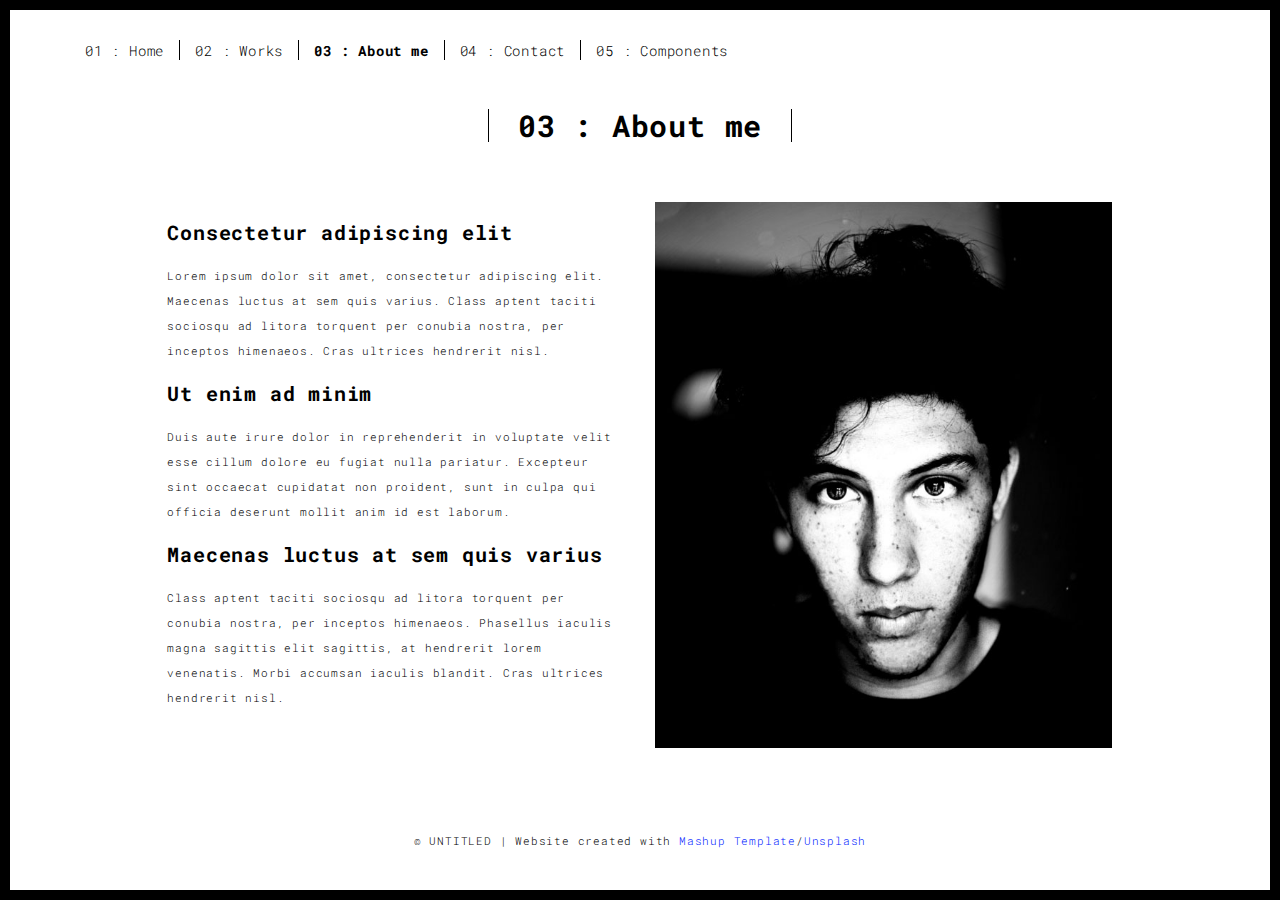
<file: about.html>
<!DOCTYPE html>
<html lang="en">

<head>
  <meta charset="UTF-8">
  <meta content="IE=edge" http-equiv="X-UA-Compatible">
  <meta content="width=device-width,initial-scale=1" name="viewport">
  <meta content="description" name="description">
  <meta name="google" content="notranslate" />
  <meta content="Mashup templates have been developped by Orson.io team" name="author">

  <!-- Disable tap highlight on IE -->
  <meta name="msapplication-tap-highlight" content="no">
  
  <link rel="apple-touch-icon" sizes="180x180" href="./assets/apple-icon-180x180.png">
  <link href="./assets/favicon.ico" rel="icon">

  <title>Title page</title>  

<link href="./main.3f6952e4.css" rel="stylesheet"></head>

<body class="">
<div id="site-border-left"></div>
<div id="site-border-right"></div>
<div id="site-border-top"></div>
<div id="site-border-bottom"></div>
 <!-- Add your content of header -->
<header>
  <nav class="navbar  navbar-fixed-top navbar-default">
    <div class="container">
        <button type="button" class="navbar-toggle collapsed" data-toggle="collapse" data-target="#navbar-collapse" aria-expanded="false">
          <span class="sr-only">Toggle navigation</span>
          <span class="icon-bar"></span>
          <span class="icon-bar"></span>
          <span class="icon-bar"></span>
        </button>

      <div class="collapse navbar-collapse" id="navbar-collapse">
        <ul class="nav navbar-nav ">
          <li><a href="./index.html" title="">01 : Home</a></li>
          <li><a href="./works.html" title="">02 : Works</a></li>
          <li><a href="./about.html" title="">03 : About me</a></li>
          <li><a href="./contact.html" title="">04 : Contact</a></li>
          <li><a href="./components.html" title="">05 : Components</a></li>
        </ul>


      </div> 
    </div>
  </nav>
</header>

<div class="section-container">
    <div class="container">
      <div class="row">
        <div class="col-xs-12">
          <div class="section-container-spacer text-center">
            <h1 class="h2">03 : About me</h1>
          </div>
          
          <div class="row">
            <div class="col-md-10 col-md-offset-1">
              <div class="row">
                <div class="col-xs-12 col-md-6">
                  <h3>Consectetur adipiscing elit</h3>
                  <p>Lorem ipsum dolor sit amet, consectetur adipiscing elit. Maecenas luctus at sem quis varius. 
                  Class aptent taciti sociosqu ad litora torquent per conubia nostra, per inceptos himenaeos. Cras ultrices hendrerit nisl.</p>
                  <h3>Ut enim ad minim </h3>
                  <p>Duis aute irure dolor in reprehenderit in voluptate velit esse
                  cillum dolore eu fugiat nulla pariatur. Excepteur sint occaecat cupidatat non
                  proident, sunt in culpa qui officia deserunt mollit anim id est laborum. 
                  <h3>Maecenas luctus at sem quis varius</h3>
                  <p>
                  Class aptent taciti sociosqu ad litora torquent per conubia nostra, per inceptos himenaeos. Phasellus iaculis magna sagittis elit sagittis, at hendrerit lorem venenatis. Morbi accumsan iaculis blandit. Cras ultrices hendrerit nisl.</p>
                </div>
                <div class="col-xs-12 col-md-6">
                  <img src="./assets/images/profil.jpg" class="img-responsive" alt="">
                </div>
              </div>
            </div>
          </div>
          
          
       </div>
      </div>
    </div>
  </div>


<footer class="footer-container text-center">
  <div class="container">
    <div class="row">
      <div class="col-xs-12">
        <p>© UNTITLED | Website created with <a href="http://www.mashup-template.com/" title="Create website with free html template">Mashup Template</a>/<a href="https://www.unsplash.com/" title="Beautiful Free Images">Unsplash</a></p>
      </div>
    </div>
  </div>
</footer>

<script>
  document.addEventListener("DOMContentLoaded", function (event) {
     navActivePage();
  });
</script>

<!-- Google Analytics: change UA-XXXXX-X to be your site's ID 

<script>
  (function (i, s, o, g, r, a, m) {
    i['GoogleAnalyticsObject'] = r; i[r] = i[r] || function () {
      (i[r].q = i[r].q || []).push(arguments)
    }, i[r].l = 1 * new Date(); a = s.createElement(o),
      m = s.getElementsByTagName(o)[0]; a.async = 1; a.src = g; m.parentNode.insertBefore(a, m)
  })(window, document, 'script', '//www.google-analytics.com/analytics.js', 'ga');
  ga('create', 'UA-XXXXX-X', 'auto');
  ga('send', 'pageview');
</script>

--> <script type="text/javascript" src="./main.70a66962.js"></script></body>

</html>
</file>
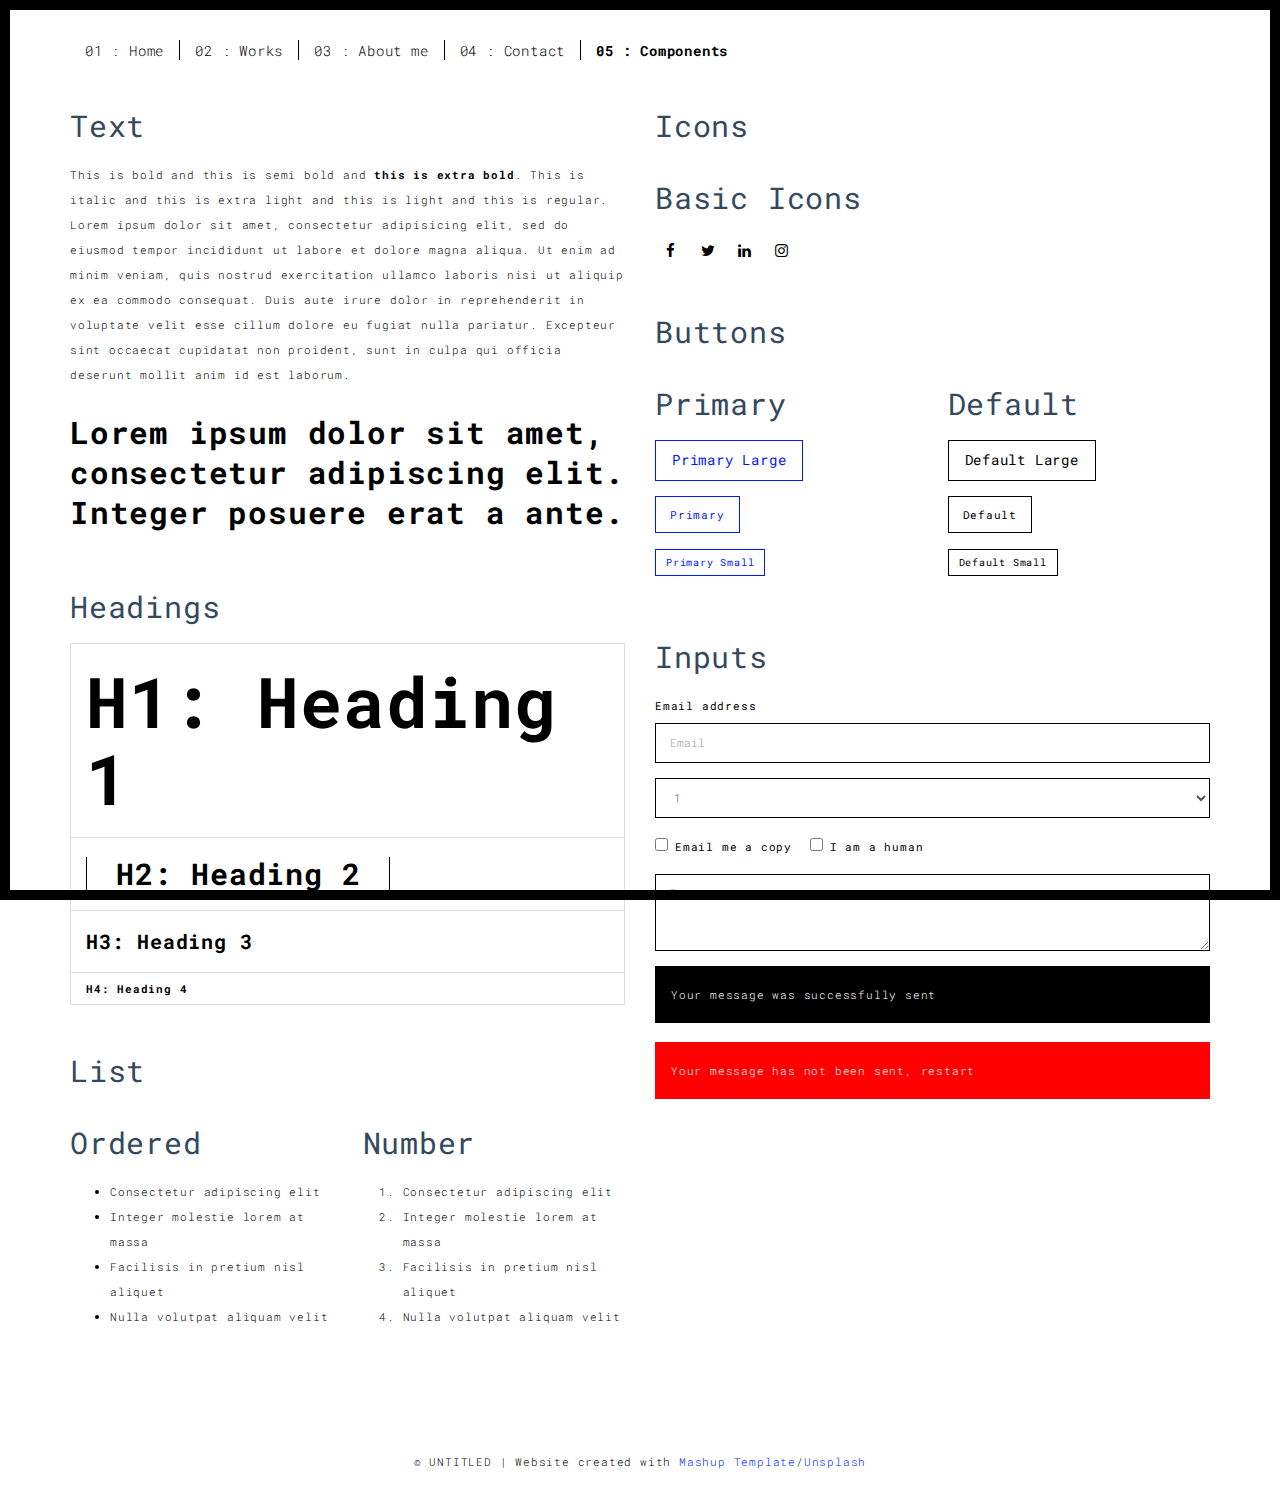
<file: components.html>
<!DOCTYPE html>
<html lang="en">

<head>
  <meta charset="UTF-8">
  <meta content="IE=edge" http-equiv="X-UA-Compatible">
  <meta content="width=device-width,initial-scale=1" name="viewport">
  <meta content="description" name="description">
  <meta name="google" content="notranslate" />
  <meta content="Mashup templates have been developped by Orson.io team" name="author">

  <!-- Disable tap highlight on IE -->
  <meta name="msapplication-tap-highlight" content="no">
  
  <link rel="apple-touch-icon" sizes="180x180" href="./assets/apple-icon-180x180.png">
  <link href="./assets/favicon.ico" rel="icon">

  <title>Title page</title>  

<link href="./main.3f6952e4.css" rel="stylesheet"></head>

<body class="">
<div id="site-border-left"></div>
<div id="site-border-right"></div>
<div id="site-border-top"></div>
<div id="site-border-bottom"></div>
 <!-- Add your content of header -->
<header>
  <nav class="navbar  navbar-fixed-top navbar-default">
    <div class="container">
        <button type="button" class="navbar-toggle collapsed" data-toggle="collapse" data-target="#navbar-collapse" aria-expanded="false">
          <span class="sr-only">Toggle navigation</span>
          <span class="icon-bar"></span>
          <span class="icon-bar"></span>
          <span class="icon-bar"></span>
        </button>

      <div class="collapse navbar-collapse" id="navbar-collapse">
        <ul class="nav navbar-nav ">
          <li><a href="./index.html" title="">01 : Home</a></li>
          <li><a href="./works.html" title="">02 : Works</a></li>
          <li><a href="./about.html" title="">03 : About me</a></li>
          <li><a href="./contact.html" title="">04 : Contact</a></li>
          <li><a href="./components.html" title="">05 : Components</a></li>
        </ul>


      </div> 
    </div>
  </nav>
</header>

<div class="section-container">
  
<!-- Add your site or app content here -->
  <div class="container">
    <div class="row">
      <div class="col-xs-12 col-md-6">

        <div class="template-example">
          <h2 class="template-title-example">Text</h2>
          <p>This is bold and this is semi bold and <b>this is extra bold</b>. This is italic and this is extra light and this is light
          and this is regular. Lorem ipsum dolor sit amet, consectetur adipisicing elit, sed do eiusmod
          tempor incididunt ut labore et dolore magna aliqua. Ut enim ad minim veniam,
          quis nostrud exercitation ullamco laboris nisi ut aliquip ex ea commodo
          consequat. Duis aute irure dolor in reprehenderit in voluptate velit esse
          cillum dolore eu fugiat nulla pariatur. Excepteur sint occaecat cupidatat non
          proident, sunt in culpa qui officia deserunt mollit anim id est laborum.

          <blockquote>
            <p>Lorem ipsum dolor sit amet, consectetur adipiscing elit. Integer posuere erat a ante.</p>
          </blockquote>
          
          </p>
        </div>

        <div class="template-example">
          <h2 class="template-title-example">Headings</h2>
          
          <table class="table table-bordered">
            <tr><td><h1>H1: Heading 1</h1></td></tr>
            <tr><td><h2>H2: Heading 2</h2></td></tr>
            <tr><td><h3>H3: Heading 3</h3></td></tr>
            <tr><td><h4>H4: Heading 4</h4></td></tr>
          </table>
          
        </div>

        
        <div class="template-example">
          <h2 class="template-title-example">List</h2>
          <div class="row">
            <div class="col-md-6">
              <h3 class="template-title-example">Ordered</h3>
              <ul>
                <li>Consectetur adipiscing elit</li>
                <li>Integer molestie lorem at massa</li>
                <li>Facilisis in pretium nisl aliquet</li>
                <li>Nulla volutpat aliquam velit</li>
              </ul>
            </div>
            <div class="col-md-6">
              <h3 class="template-title-example">Number</h3>
              <ol>
                <li>Consectetur adipiscing elit</li>
                <li>Integer molestie lorem at massa</li>
                <li>Facilisis in pretium nisl aliquet</li>
                <li>Nulla volutpat aliquam velit</li>
              </ol>
            </div>
          </div>
        </div>
        
      </div>

      <div class="col-xs-12 col-md-6">
        <div class="template-example">
          <h2 class="template-title-example">Icons</h2>
          
          <div class="row">
            
            <div class="col-md-6">
               <h3 class="template-title-example">Basic Icons</h2>
                <ul class="list-icons">
                  <li>
                    <span class="fa-icon">
                      <i class="fa fa-facebook"></i>
                    </span>
                  </li>
                  <li>
                    <span class="fa-icon">
                      <i class="fa fa-twitter"></i>
                    </span>
                  </li>
                  <li>
                    <span class="fa-icon">
                      <i class="fa fa-linkedin"></i>
                    </span>
                  </li>
                  <li>
                    <span class="fa-icon">
                      <i class="fa fa-instagram"></i>
                    </span>
                  </li>
                </ul>
            </div>

          </div>


          


        </div>

        <div class="template-example">
          <h2 class="template-title-example">Buttons</h2>
          <div class="row">
            <div class="col-md-6">
              <h3 class="template-title-example">Primary</h2>
              <div class="row">
                  <div class="col-md-6">
                  <p><a href="" class="btn btn-primary btn-lg">Primary Large</a></p>
                  <p><a href="" class="btn btn-primary">Primary </a></p>
                  <p><a href="" class="btn btn-primary btn-sm">Primary Small</a></p>
                </div>
              </div>

              
            </div>

            <div class="col-md-6">
              <h3 class="template-title-example">Default</h2>
              <div class="row">
                  <div class="col-md-6">
                  <p><a href="" class="btn btn-default btn-lg">Default Large</a></p>
                  <p><a href="" class="btn btn-default">Default </a></p>
                  <p><a href="" class="btn btn-default btn-sm">Default Small</a></p>
                </div>
              </div>

            </div>
          </div>
        </div>
        
        <div class="template-example">
          <h2 class="template-title-example">Inputs</h2>

            <div class="form-group">
              <label for="exampleInputEmail1">Email address</label>
              <input type="email" class="form-control" id="exampleInputEmail1" placeholder="Email">
            </div>

            <div class="form-group">
              <select class="form-control">
                <option>1</option>
                <option>2</option>
                <option>3</option>
                <option>4</option>
                <option>5</option>
              </select>
            </div>

            <div class="form-group">
              <label class="checkbox-inline">
                <input 
                type="checkbox" id="inlineCheckbox1" value="option1"> Email me a copy
              </label>
              <label class="checkbox-inline">
                <input type="checkbox" id="inlineCheckbox2" value="option2"> I am a human
              </label>
            </div>

            <div class="form-group">
              <textarea class="form-control" rows="3" placeholder="Enter your message"></textarea>
            </div>
            
            <div class="alert alert-success" role="alert">Your message was successfully sent</div>
            <div class="alert alert-danger" role="alert">Your message has not been sent, restart</div>
        </div>




      </div>
    </div>
  </div>
</div>

<footer class="footer-container text-center">
  <div class="container">
    <div class="row">
      <div class="col-xs-12">
        <p>© UNTITLED | Website created with <a href="http://www.mashup-template.com/" title="Create website with free html template">Mashup Template</a>/<a href="https://www.unsplash.com/" title="Beautiful Free Images">Unsplash</a></p>
      </div>
    </div>
  </div>
</footer>

<script>
  document.addEventListener("DOMContentLoaded", function (event) {
     navActivePage();
  });
</script>

<!-- Google Analytics: change UA-XXXXX-X to be your site's ID 

<script>
  (function (i, s, o, g, r, a, m) {
    i['GoogleAnalyticsObject'] = r; i[r] = i[r] || function () {
      (i[r].q = i[r].q || []).push(arguments)
    }, i[r].l = 1 * new Date(); a = s.createElement(o),
      m = s.getElementsByTagName(o)[0]; a.async = 1; a.src = g; m.parentNode.insertBefore(a, m)
  })(window, document, 'script', '//www.google-analytics.com/analytics.js', 'ga');
  ga('create', 'UA-XXXXX-X', 'auto');
  ga('send', 'pageview');
</script>

--> <script type="text/javascript" src="./main.70a66962.js"></script></body>

</html>
</file>
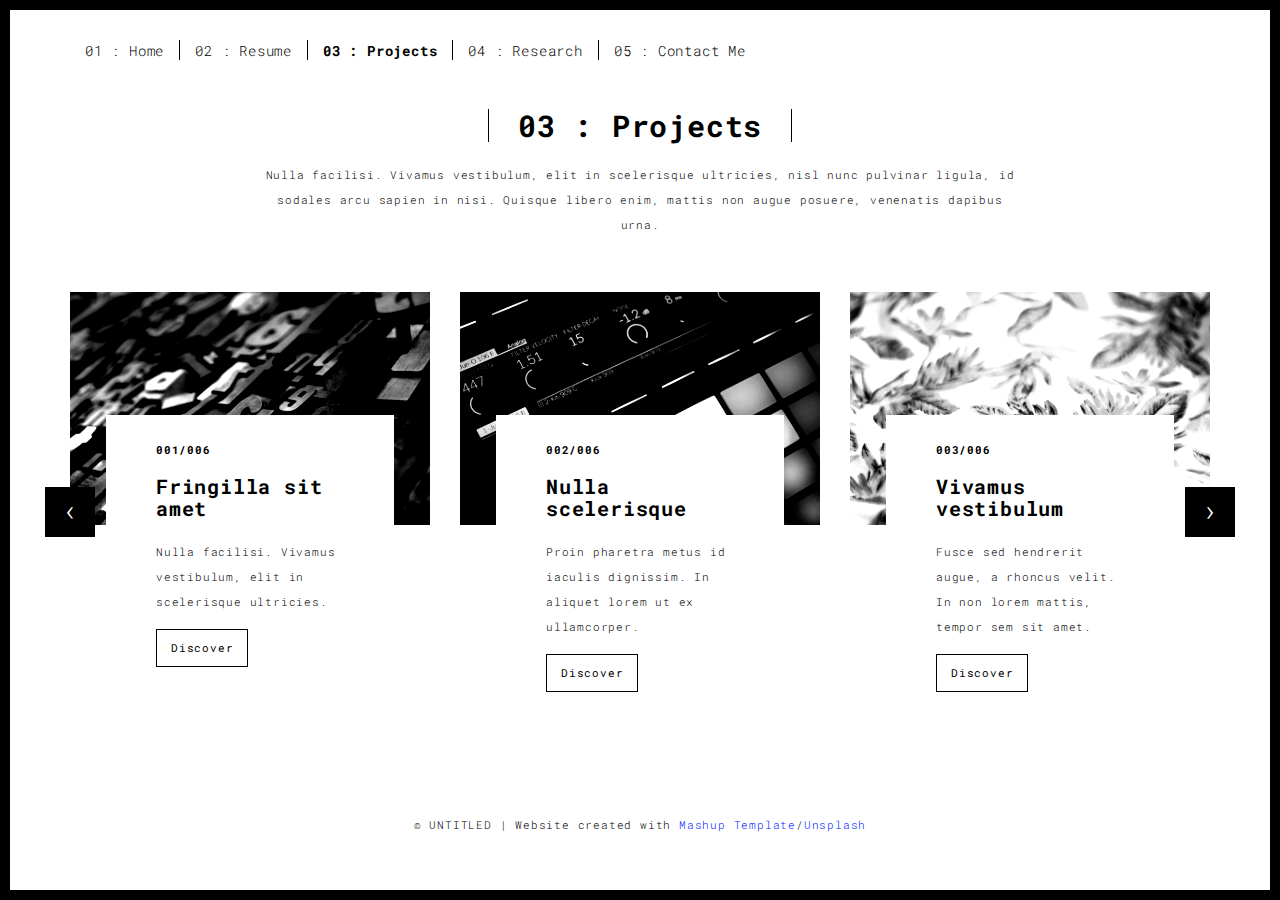
<file: projects.html>
<!DOCTYPE html>
<html lang="en">

<head>
  <meta charset="UTF-8">
  <meta content="IE=edge" http-equiv="X-UA-Compatible">
  <meta content="width=device-width,initial-scale=1" name="viewport">
  <meta content="description" name="description">
  <meta name="google" content="notranslate" />
  <meta content="Mashup templates have been developped by Orson.io team" name="author">

  <!-- Disable tap highlight on IE -->
  <meta name="msapplication-tap-highlight" content="no">
  
  <link rel="apple-touch-icon" sizes="180x180" href="./assets/apple-icon-180x180.png">
  <link href="./assets/favicon.ico" rel="icon">

  <title>Title page</title>  

<link href="./main.3f6952e4.css" rel="stylesheet"></head>

<body class="">
<div id="site-border-left"></div>
<div id="site-border-right"></div>
<div id="site-border-top"></div>
<div id="site-border-bottom"></div>
 <!-- Add your content of header -->
<header>
  <nav class="navbar  navbar-fixed-top navbar-default">
    <div class="container">
        <button type="button" class="navbar-toggle collapsed" data-toggle="collapse" data-target="#navbar-collapse" aria-expanded="false">
          <span class="sr-only">Toggle navigation</span>
          <span class="icon-bar"></span>
          <span class="icon-bar"></span>
          <span class="icon-bar"></span>
        </button>

      <div class="collapse navbar-collapse" id="navbar-collapse">
        <ul class="nav navbar-nav ">
          <li><a href="./index.html" title="">01 : Home</a></li>
          <li><a href="../Resources/Resume.pdf" target="_blank" title="">02 : Resume</a></li>
          <li><a href="./projects.html" title="">03 : Projects</a></li>
          <li><a href="./research.html" title="">04 : Research</a></li>
          <li><a href="./contact.html" title="">05 : Contact Me</a></li>
        </ul>


      </div> 
    </div>
  </nav>
</header>

<div class="section-container">
  <div class="container">
    <div class="row">
      
      <div class="col-sm-8 col-sm-offset-2 section-container-spacer">
        <div class="text-center">
          <h1 class="h2">03 : Projects</h1>
          <p>Nulla facilisi. Vivamus vestibulum, elit in scelerisque ultricies, nisl nunc pulvinar ligula, id sodales arcu sapien in nisi. Quisque libero enim, mattis non augue posuere, venenatis dapibus urna.</p>
        </div>
      </div>

      <div class="col-md-12">
     
      <div id="myCarousel" class="carousel slide projects-carousel">
        <!-- Carousel items -->
        <div class="carousel-inner">
            <div class="item active">
                <div class="row">
                    <div class="col-sm-4">

                      <a href="./work.html" title="" class="black-image-project-hover">
                        <img src="./assets/images/work01-hover.jpg" alt="" class="img-responsive">
                      </a>
                      <div class="card-container card-container-lg">
                        <h4>001/006</h4>
                        <h3>Fringilla sit amet</h3>
                        <p>Nulla facilisi. Vivamus vestibulum, elit in scelerisque ultricies.</p>
                        <a href="./work.html" title="" class="btn btn-default">Discover</a>
                      </div>
                    </div>
                    <div class="col-sm-4">
                      <a href="./work.html" title="" class="black-image-project-hover">
                        <img src="./assets/images/work02-hover.jpg" alt="" class="img-responsive">
                      </a>
                      <div class="card-container card-container-lg">
                        <h4>002/006</h4>
                        <h3>Nulla scelerisque</h3>
                        <p>Proin pharetra metus id iaculis dignissim. In aliquet lorem ut ex ullamcorper.</p>
                        <a href="./work.html" title="" class="btn btn-default">Discover</a>
                      </div>
                    </div>
                    <div class="col-sm-4">
                      <a href="./work.html" title="" class="black-image-project-hover">
                        <img src="./assets/images/work03-hover.jpg" alt="" class="img-responsive">
                      </a>
                      <div class="card-container card-container-lg">
                        <h4>003/006</h4>
                        <h3>Vivamus vestibulum</h3>
                        <p>Fusce sed hendrerit augue, a rhoncus velit. In non lorem mattis, tempor sem sit amet.</p>
                        <a href="./work.html" title="" class="btn btn-default">Discover</a>
                      </div>
                    </div>
                    
                </div>
                <!--/row-->
            </div>
            <!--/item-->
            <div class="item">
                <div class="row">
                  <div class="col-sm-4">
                    <a href="./work.html" class="black-image-project-hover">
                      <img src="./assets/images/work02-hover.jpg" alt="Image" class="img-responsive">
                    </a>
                    <div class="card-container">
                      <h4>004/006</h4>
                      <h3>Nulla scelerisque</h3>
                      <p>Proin pharetra metus id iaculis dignissim. In aliquet lorem ut ex ullamcorper.</p>
                      <a href="./work.html" class="btn btn-default">Discover</a>
                    </div>
                  </div>
                   <div class="col-sm-4">
                      <a href="./work.html" class="black-image-project-hover">
                        <img src="./assets/images/work01-hover.jpg" alt="Image" class="img-responsive">
                      </a>
                      <div class="card-container">
                        <h4>005/006</h4>
                        <h3>Fringilla sit amet</h3>
                        <p>Nulla facilisi. Vivamus vestibulum, elit in scelerisque ultricies.</p>
                        <a href="./work.html" class="btn btn-default">Discover</a>
                      </div>
                    </div>
                    
                    <div class="col-sm-4">
                      <a href="./work.html" class="black-image-project-hover">
                        <img src="./assets/images/work03-hover.jpg" alt="Image" class="img-responsive">
                      </a>
                      <div class="card-container">
                        <h4>006/006</h4>
                        <h3>Vivamus vestibulum</h3>
                        <p>Fusce sed hendrerit augue, a rhoncus velit. In non lorem mattis, tempor sem sit amet.</p>
                        <a href="./work.html" class="btn btn-default">Discover</a>
                      </div>
                    </div>
                    
                </div>
                <!--/row-->
            </div>
            
            <!--/item-->
        </div>
        <!--/carousel-inner--> 
        <a class="left carousel-control" href="#myCarousel" data-slide="prev">‹</a>

        <a class="right carousel-control" href="#myCarousel" data-slide="next">›</a>
     </div>



    <!--/myCarousel-->
    </div>



    </div>
  </div>
</div>


<footer class="footer-container text-center">
  <div class="container">
    <div class="row">
      <div class="col-xs-12">
        <p>© UNTITLED | Website created with <a href="http://www.mashup-template.com/" title="Create website with free html template">Mashup Template</a>/<a href="https://www.unsplash.com/" title="Beautiful Free Images">Unsplash</a></p>
      </div>
    </div>
  </div>
</footer>

<script>
  document.addEventListener("DOMContentLoaded", function (event) {
     navActivePage();
  });
</script>

<!-- Google Analytics: change UA-XXXXX-X to be your site's ID 

<script>
  (function (i, s, o, g, r, a, m) {
    i['GoogleAnalyticsObject'] = r; i[r] = i[r] || function () {
      (i[r].q = i[r].q || []).push(arguments)
    }, i[r].l = 1 * new Date(); a = s.createElement(o),
      m = s.getElementsByTagName(o)[0]; a.async = 1; a.src = g; m.parentNode.insertBefore(a, m)
  })(window, document, 'script', '//www.google-analytics.com/analytics.js', 'ga');
  ga('create', 'UA-XXXXX-X', 'auto');
  ga('send', 'pageview');
</script>

--> <script type="text/javascript" src="./main.70a66962.js"></script></body>

</html>
</file>
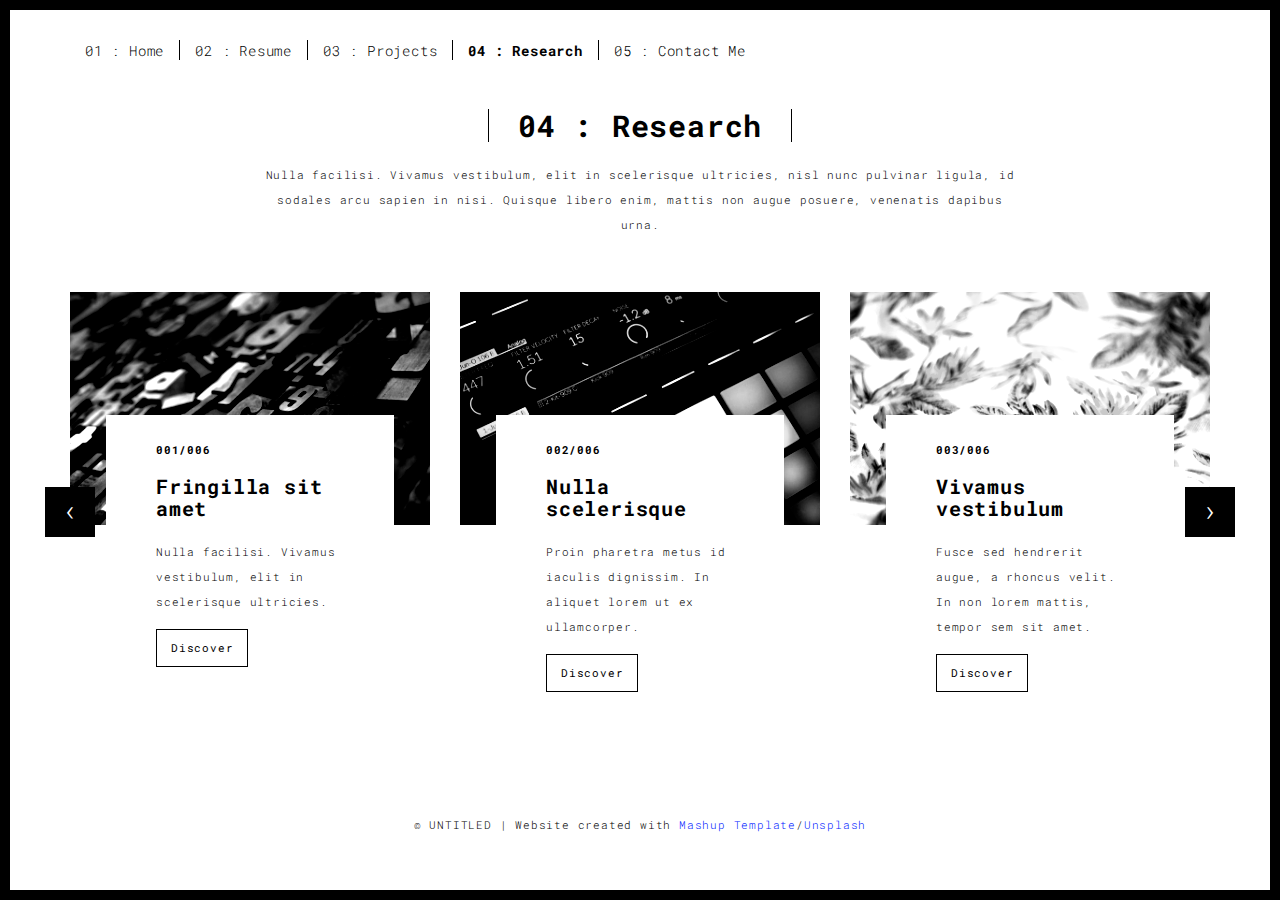
<file: research.html>
<!DOCTYPE html>
<html lang="en">

<head>
  <meta charset="UTF-8">
  <meta content="IE=edge" http-equiv="X-UA-Compatible">
  <meta content="width=device-width,initial-scale=1" name="viewport">
  <meta content="description" name="description">
  <meta name="google" content="notranslate" />
  <meta content="Mashup templates have been developped by Orson.io team" name="author">

  <!-- Disable tap highlight on IE -->
  <meta name="msapplication-tap-highlight" content="no">
  
  <link rel="apple-touch-icon" sizes="180x180" href="./assets/apple-icon-180x180.png">
  <link href="./assets/favicon.ico" rel="icon">

  <title>Title page</title>  

<link href="./main.3f6952e4.css" rel="stylesheet"></head>

<body class="">
<div id="site-border-left"></div>
<div id="site-border-right"></div>
<div id="site-border-top"></div>
<div id="site-border-bottom"></div>
 <!-- Add your content of header -->
<header>
  <nav class="navbar  navbar-fixed-top navbar-default">
    <div class="container">
        <button type="button" class="navbar-toggle collapsed" data-toggle="collapse" data-target="#navbar-collapse" aria-expanded="false">
          <span class="sr-only">Toggle navigation</span>
          <span class="icon-bar"></span>
          <span class="icon-bar"></span>
          <span class="icon-bar"></span>
        </button>

      <div class="collapse navbar-collapse" id="navbar-collapse">
        <ul class="nav navbar-nav ">
          <li><a href="./index.html" title="">01 : Home</a></li>
          <li><a href="../Resources/Resume.pdf" target="_blank" title="">02 : Resume</a></li>
          <li><a href="./projects.html" title="">03 : Projects</a></li>
          <li><a href="./research.html" title="">04 : Research</a></li>
          <li><a href="./contact.html" title="">05 : Contact Me</a></li>
        </ul>


      </div> 
    </div>
  </nav>
</header>

<div class="section-container">
  <div class="container">
    <div class="row">
      
      <div class="col-sm-8 col-sm-offset-2 section-container-spacer">
        <div class="text-center">
          <h1 class="h2">04 : Research</h1>
          <p>Nulla facilisi. Vivamus vestibulum, elit in scelerisque ultricies, nisl nunc pulvinar ligula, id sodales arcu sapien in nisi. Quisque libero enim, mattis non augue posuere, venenatis dapibus urna.</p>
        </div>
      </div>

      <div class="col-md-12">
     
      <div id="myCarousel" class="carousel slide projects-carousel">
        <!-- Carousel items -->
        <div class="carousel-inner">
            <div class="item active">
                <div class="row">
                    <div class="col-sm-4">

                      <a href="./work.html" title="" class="black-image-project-hover">
                        <img src="./assets/images/work01-hover.jpg" alt="" class="img-responsive">
                      </a>
                      <div class="card-container card-container-lg">
                        <h4>001/006</h4>
                        <h3>Fringilla sit amet</h3>
                        <p>Nulla facilisi. Vivamus vestibulum, elit in scelerisque ultricies.</p>
                        <a href="./work.html" title="" class="btn btn-default">Discover</a>
                      </div>
                    </div>
                    <div class="col-sm-4">
                      <a href="./work.html" title="" class="black-image-project-hover">
                        <img src="./assets/images/work02-hover.jpg" alt="" class="img-responsive">
                      </a>
                      <div class="card-container card-container-lg">
                        <h4>002/006</h4>
                        <h3>Nulla scelerisque</h3>
                        <p>Proin pharetra metus id iaculis dignissim. In aliquet lorem ut ex ullamcorper.</p>
                        <a href="./work.html" title="" class="btn btn-default">Discover</a>
                      </div>
                    </div>
                    <div class="col-sm-4">
                      <a href="./work.html" title="" class="black-image-project-hover">
                        <img src="./assets/images/work03-hover.jpg" alt="" class="img-responsive">
                      </a>
                      <div class="card-container card-container-lg">
                        <h4>003/006</h4>
                        <h3>Vivamus vestibulum</h3>
                        <p>Fusce sed hendrerit augue, a rhoncus velit. In non lorem mattis, tempor sem sit amet.</p>
                        <a href="./work.html" title="" class="btn btn-default">Discover</a>
                      </div>
                    </div>
                    
                </div>
                <!--/row-->
            </div>
            <!--/item-->
            <div class="item">
                <div class="row">
                  <div class="col-sm-4">
                    <a href="./work.html" class="black-image-project-hover">
                      <img src="./assets/images/work02-hover.jpg" alt="Image" class="img-responsive">
                    </a>
                    <div class="card-container">
                      <h4>004/006</h4>
                      <h3>Nulla scelerisque</h3>
                      <p>Proin pharetra metus id iaculis dignissim. In aliquet lorem ut ex ullamcorper.</p>
                      <a href="./work.html" class="btn btn-default">Discover</a>
                    </div>
                  </div>
                   <div class="col-sm-4">
                      <a href="./work.html" class="black-image-project-hover">
                        <img src="./assets/images/work01-hover.jpg" alt="Image" class="img-responsive">
                      </a>
                      <div class="card-container">
                        <h4>005/006</h4>
                        <h3>Fringilla sit amet</h3>
                        <p>Nulla facilisi. Vivamus vestibulum, elit in scelerisque ultricies.</p>
                        <a href="./work.html" class="btn btn-default">Discover</a>
                      </div>
                    </div>
                    
                    <div class="col-sm-4">
                      <a href="./work.html" class="black-image-project-hover">
                        <img src="./assets/images/work03-hover.jpg" alt="Image" class="img-responsive">
                      </a>
                      <div class="card-container">
                        <h4>006/006</h4>
                        <h3>Vivamus vestibulum</h3>
                        <p>Fusce sed hendrerit augue, a rhoncus velit. In non lorem mattis, tempor sem sit amet.</p>
                        <a href="./work.html" class="btn btn-default">Discover</a>
                      </div>
                    </div>
                    
                </div>
                <!--/row-->
            </div>
            
            <!--/item-->
        </div>
        <!--/carousel-inner--> 
        <a class="left carousel-control" href="#myCarousel" data-slide="prev">‹</a>

        <a class="right carousel-control" href="#myCarousel" data-slide="next">›</a>
     </div>



    <!--/myCarousel-->
    </div>



    </div>
  </div>
</div>


<footer class="footer-container text-center">
  <div class="container">
    <div class="row">
      <div class="col-xs-12">
        <p>© UNTITLED | Website created with <a href="http://www.mashup-template.com/" title="Create website with free html template">Mashup Template</a>/<a href="https://www.unsplash.com/" title="Beautiful Free Images">Unsplash</a></p>
      </div>
    </div>
  </div>
</footer>

<script>
  document.addEventListener("DOMContentLoaded", function (event) {
     navActivePage();
  });
</script>

<!-- Google Analytics: change UA-XXXXX-X to be your site's ID 

<script>
  (function (i, s, o, g, r, a, m) {
    i['GoogleAnalyticsObject'] = r; i[r] = i[r] || function () {
      (i[r].q = i[r].q || []).push(arguments)
    }, i[r].l = 1 * new Date(); a = s.createElement(o),
      m = s.getElementsByTagName(o)[0]; a.async = 1; a.src = g; m.parentNode.insertBefore(a, m)
  })(window, document, 'script', '//www.google-analytics.com/analytics.js', 'ga');
  ga('create', 'UA-XXXXX-X', 'auto');
  ga('send', 'pageview');
</script>

--> <script type="text/javascript" src="./main.70a66962.js"></script></body>

</html>
</file>
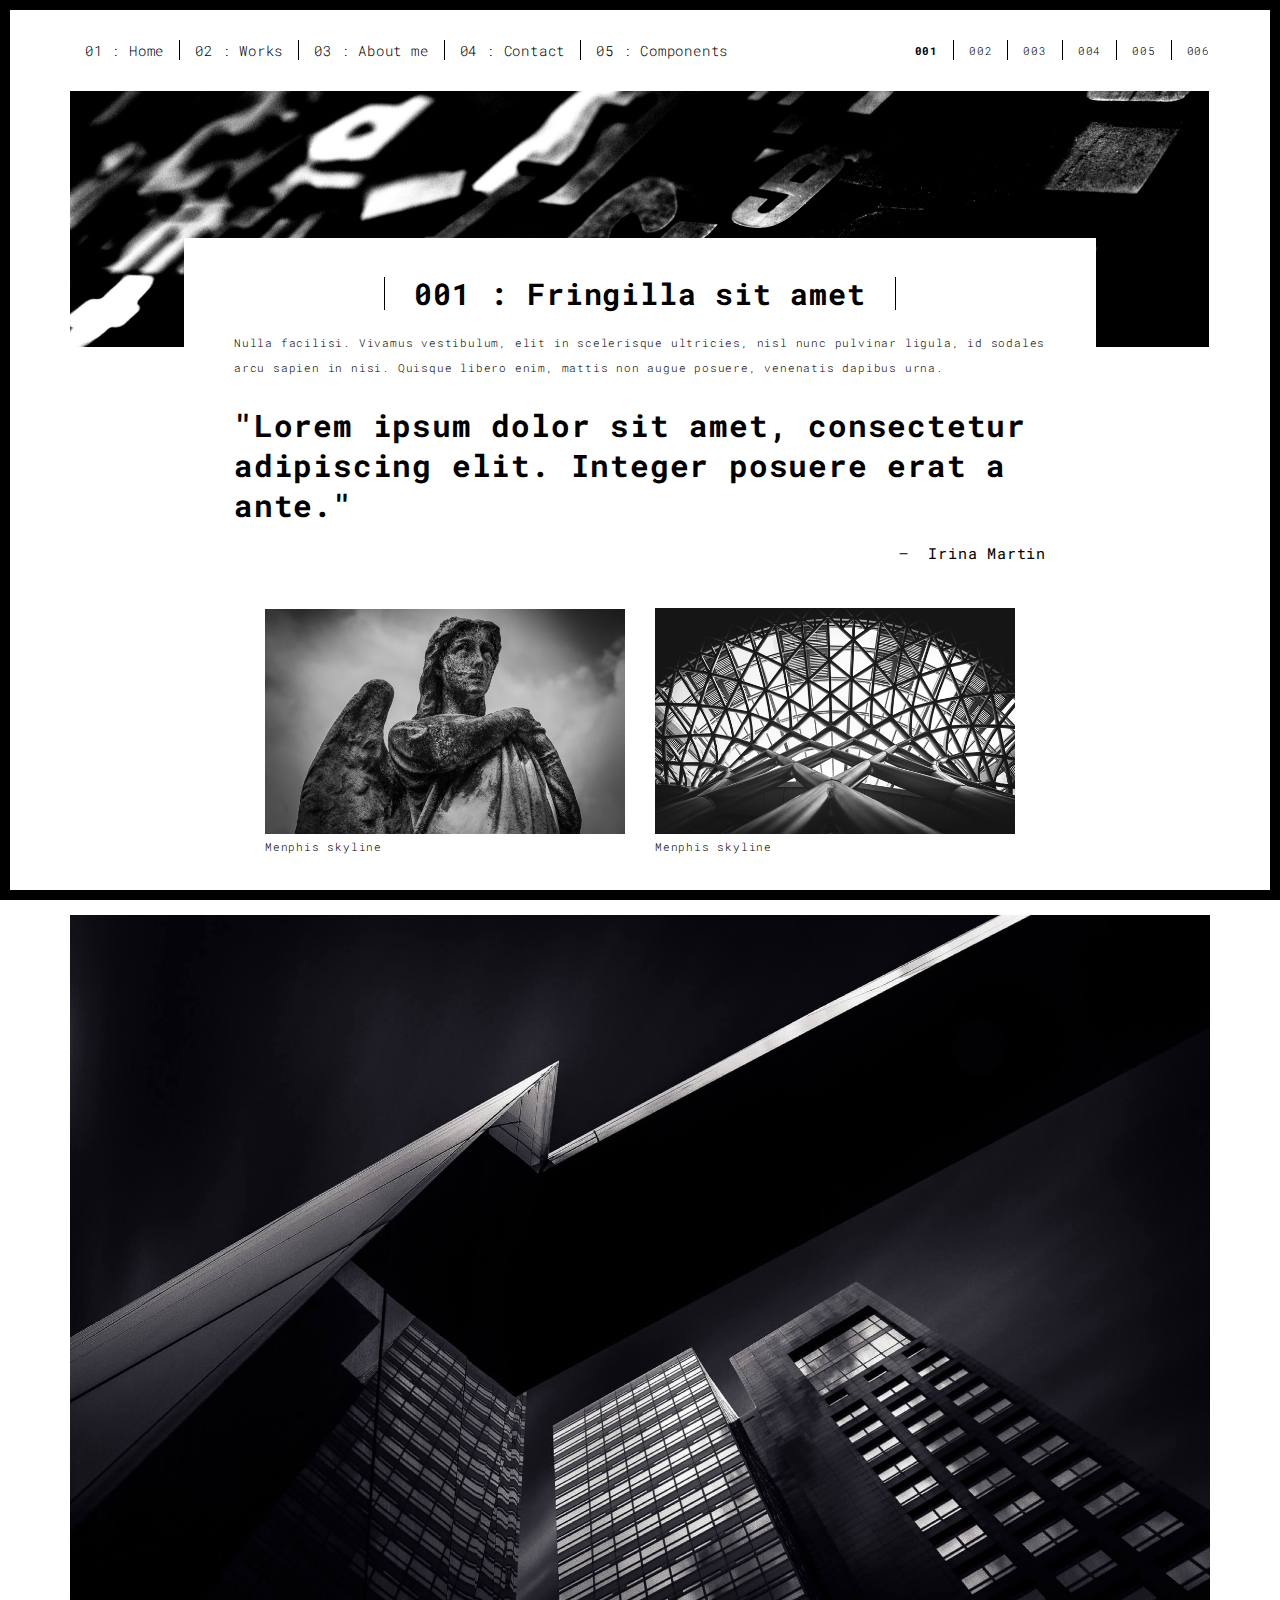
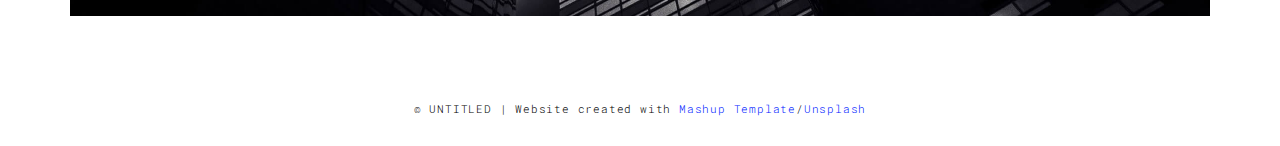
<file: work.html>
<!DOCTYPE html>
<html lang="en">

<head>
  <meta charset="UTF-8">
  <meta content="IE=edge" http-equiv="X-UA-Compatible">
  <meta content="width=device-width,initial-scale=1" name="viewport">
  <meta content="description" name="description">
  <meta name="google" content="notranslate" />
  <meta content="Mashup templates have been developped by Orson.io team" name="author">

  <!-- Disable tap highlight on IE -->
  <meta name="msapplication-tap-highlight" content="no">
  
  <link rel="apple-touch-icon" sizes="180x180" href="./assets/apple-icon-180x180.png">
  <link href="./assets/favicon.ico" rel="icon">

  <title>Title page</title>  

<link href="./main.3f6952e4.css" rel="stylesheet"></head>

<body class="">
<div id="site-border-left"></div>
<div id="site-border-right"></div>
<div id="site-border-top"></div>
<div id="site-border-bottom"></div>
<!-- Add your content of header -->
<header>
  <nav class="navbar  navbar-fixed-top navbar-default">
    <div class="container">
        <button type="button" class="navbar-toggle collapsed" data-toggle="collapse" data-target="#navbar-collapse" aria-expanded="false">
          <span class="sr-only">Toggle navigation</span>
          <span class="icon-bar"></span>
          <span class="icon-bar"></span>
          <span class="icon-bar"></span>
        </button>

      <div class="collapse navbar-collapse" id="navbar-collapse">
        <ul class="nav navbar-nav ">
          <li><a href="./index.html" title="">01 : Home</a></li>
          <li><a href="./works.html" title="">02 : Works</a></li>
          <li><a href="./about.html" title="">03 : About me</a></li>
          <li><a href="./contact.html" title="">04 : Contact</a></li>
          <li><a href="./components.html" title="">05 : Components</a></li>
        </ul>


          <ul class="nav navbar-nav navbar-right navbar-small visible-md visible-lg">
            <li><a href="./index.html" title="" class="active">001</a></li>
            <li><a href="./index.html" title="">002</a></li>
            <li><a href="./index.html" title="">003</a></li>
            <li><a href="./index.html" title="">004</a></li>
            <li><a href="./index.html" title="">005</a></li>
            <li><a href="./index.html" title="">006</a></li>
          </ul>


      </div> 
    </div>
  </nav>
</header>
<div class="section-container">
  <div class="container">
    <div class="row">
      <div class="col-xs-12">
        <img src="./assets/images/work001-01.jpg" class="img-responsive" alt="">
        <div class="card-container">
          <div class="text-center">
            <h1 class="h2">001 : Fringilla sit amet</h1>
          </div>
          <p>Nulla facilisi. Vivamus vestibulum, elit in scelerisque ultricies, nisl nunc pulvinar ligula, id sodales arcu sapien in nisi. Quisque libero enim, mattis non augue posuere, venenatis dapibus urna.</p>

          <blockquote>
            <p>"Lorem ipsum dolor sit amet, consectetur adipiscing elit. Integer posuere erat a ante."</p>
            <small class="pull-right">Irina Martin</small>
          </blockquote>
        </div>
      </div>

      
      
      <div class="col-md-8 col-md-offset-2 section-container-spacer">
        <div class="row">
          <div class="col-xs-12 col-md-6">
            <img src="./assets/images/work001-02.jpg" class="img-responsive" alt="">
            <p>Menphis skyline</p>
          </div>
          <div class="col-xs-12 col-md-6">
            <img src="./assets/images/work001-03.jpg" class="img-responsive" alt="">
            <p>Menphis skyline</p>
          </div>
        </div>
      </div>

      <div class="col-xs-12">
        <img src="./assets/images/work001-04.jpg" class="img-responsive" alt="">
      </div>

    </div>
  </div>
</div>


<footer class="footer-container text-center">
  <div class="container">
    <div class="row">
      <div class="col-xs-12">
        <p>© UNTITLED | Website created with <a href="http://www.mashup-template.com/" title="Create website with free html template">Mashup Template</a>/<a href="https://www.unsplash.com/" title="Beautiful Free Images">Unsplash</a></p>
      </div>
    </div>
  </div>
</footer>

<script>
  document.addEventListener("DOMContentLoaded", function (event) {
     navActivePage();
  });
</script>

<!-- Google Analytics: change UA-XXXXX-X to be your site's ID 

<script>
  (function (i, s, o, g, r, a, m) {
    i['GoogleAnalyticsObject'] = r; i[r] = i[r] || function () {
      (i[r].q = i[r].q || []).push(arguments)
    }, i[r].l = 1 * new Date(); a = s.createElement(o),
      m = s.getElementsByTagName(o)[0]; a.async = 1; a.src = g; m.parentNode.insertBefore(a, m)
  })(window, document, 'script', '//www.google-analytics.com/analytics.js', 'ga');
  ga('create', 'UA-XXXXX-X', 'auto');
  ga('send', 'pageview');
</script>

--> <script type="text/javascript" src="./main.70a66962.js"></script></body>

</html>
</file>
<file: main.3f6952e4.css>
@import url(https://fonts.googleapis.com/css?family=Roboto:900|Roboto+Mono:300,400,700);@import url(https://maxcdn.bootstrapcdn.com/font-awesome/4.7.0/css/font-awesome.min.css);/*!
 * Bootstrap v3.3.7 (http://getbootstrap.com)
 * Copyright 2011-2016 Twitter, Inc.
 * Licensed under MIT (https://github.com/twbs/bootstrap/blob/master/LICENSE)
 */
/*! normalize.css v3.0.3 | MIT License | github.com/necolas/normalize.css */html{font-family:sans-serif;-ms-text-size-adjust:100%;-webkit-text-size-adjust:100%}body{margin:0}article,aside,details,figcaption,figure,footer,header,hgroup,main,menu,nav,section,summary{display:block}audio,canvas,progress,video{display:inline-block;vertical-align:baseline}audio:not([controls]){display:none;height:0}[hidden],template{display:none}a{background-color:transparent}a:active,a:hover{outline:0}abbr[title]{border-bottom:1px dotted}b,strong{font-weight:700}dfn{font-style:italic}h1{font-size:2em;margin:.67em 0}mark{background:#ff0;color:#000}small{font-size:80%}sub,sup{font-size:75%;line-height:0;position:relative;vertical-align:baseline}sup{top:-.5em}sub{bottom:-.25em}img{border:0}svg:not(:root){overflow:hidden}figure{margin:1em 40px}hr{box-sizing:content-box;height:0}pre{overflow:auto}code,kbd,pre,samp{font-family:monospace,monospace;font-size:1em}button,input,optgroup,select,textarea{color:inherit;font:inherit;margin:0}button{overflow:visible}button,select{text-transform:none}button,html input[type=button],input[type=reset],input[type=submit]{-webkit-appearance:button;cursor:pointer}button[disabled],html input[disabled]{cursor:default}button::-moz-focus-inner,input::-moz-focus-inner{border:0;padding:0}input{line-height:normal}input[type=checkbox],input[type=radio]{box-sizing:border-box;padding:0}input[type=number]::-webkit-inner-spin-button,input[type=number]::-webkit-outer-spin-button{height:auto}input[type=search]{-webkit-appearance:textfield;box-sizing:content-box}input[type=search]::-webkit-search-cancel-button,input[type=search]::-webkit-search-decoration{-webkit-appearance:none}fieldset{border:1px solid silver;margin:0 2px;padding:.35em .625em .75em}textarea{overflow:auto}optgroup{font-weight:700}table{border-collapse:collapse;border-spacing:0}td,th{padding:0}

/*! Source: https://github.com/h5bp/html5-boilerplate/blob/master/src/css/main.css */@media print{*,:after,:before{background:transparent!important;color:#000!important;box-shadow:none!important;text-shadow:none!important}a,a:visited{text-decoration:underline}a[href]:after{content:" (" attr(href) ")"}abbr[title]:after{content:" (" attr(title) ")"}a[href^="#"]:after,a[href^="javascript:"]:after{content:""}blockquote,pre{border:1px solid #999;page-break-inside:avoid}thead{display:table-header-group}img,tr{page-break-inside:avoid}img{max-width:100%!important}h2,h3,p{orphans:3;widows:3}h2,h3{page-break-after:avoid}.navbar{display:none}.btn>.caret,.dropup>.btn>.caret{border-top-color:#000!important}.label{border:1px solid #000}.table{border-collapse:collapse!important}.table td,.table th{background-color:#fff!important}.table-bordered td,.table-bordered th{border:1px solid #ddd!important}}*,:after,:before{-webkit-box-sizing:border-box;-moz-box-sizing:border-box;box-sizing:border-box}html{font-size:10px;-webkit-tap-highlight-color:transparent}body{font-family:Roboto Mono,Helvetica,Arial,sans-serif;font-size:11px;line-height:1.78;color:#000;background-color:#fff}button,input,select,textarea{font-family:inherit;font-size:inherit;line-height:inherit}a{color:#001aff;text-decoration:none}a:focus,a:hover{color:#0012b3;text-decoration:underline}a:focus{outline:5px auto -webkit-focus-ring-color;outline-offset:-2px}figure{margin:0}img{vertical-align:middle}.img-responsive{display:block;max-width:100%;height:auto}.img-rounded{border-radius:0}.img-thumbnail{padding:4px;line-height:1.78;background-color:#fff;border:1px solid #ddd;border-radius:0;-webkit-transition:all .2s ease-in-out;-o-transition:all .2s ease-in-out;transition:all .2s ease-in-out;display:inline-block;max-width:100%;height:auto}.img-circle{border-radius:50%}hr{margin-top:19px;margin-bottom:19px;border:0;border-top:1px solid #eee}.sr-only{position:absolute;width:1px;height:1px;margin:-1px;padding:0;overflow:hidden;clip:rect(0,0,0,0);border:0}.sr-only-focusable:active,.sr-only-focusable:focus{position:static;width:auto;height:auto;margin:0;overflow:visible;clip:auto}[role=button]{cursor:pointer}.h1,.h2,.h3,.h4,.h5,.h6,h1,h2,h3,h4,h5,h6{font-family:Roboto Mono,Helvetica,Arial,sans-serif;font-weight:700;line-height:1.1;color:#000}.h1 .small,.h1 small,.h2 .small,.h2 small,.h3 .small,.h3 small,.h4 .small,.h4 small,.h5 .small,.h5 small,.h6 .small,.h6 small,h1 .small,h1 small,h2 .small,h2 small,h3 .small,h3 small,h4 .small,h4 small,h5 .small,h5 small,h6 .small,h6 small{font-weight:400;line-height:1;color:#777}.h1,.h2,.h3,h1,h2,h3{margin-top:19px;margin-bottom:9.5px}.h1 .small,.h1 small,.h2 .small,.h2 small,.h3 .small,.h3 small,h1 .small,h1 small,h2 .small,h2 small,h3 .small,h3 small{font-size:65%}.h4,.h5,.h6,h4,h5,h6{margin-top:9.5px;margin-bottom:9.5px}.h4 .small,.h4 small,.h5 .small,.h5 small,.h6 .small,.h6 small,h4 .small,h4 small,h5 .small,h5 small,h6 .small,h6 small{font-size:75%}.h1,h1{font-size:70px}.h2,h2{font-size:30px}.h3,h3{font-size:20px}.h4,.h5,h4,h5{font-size:11px}.h6,h6{font-size:10px}p{margin:0 0 9.5px}.lead{margin-bottom:19px;font-size:12px;font-weight:300;line-height:1.4}@media (min-width:768px){.lead{font-size:16.5px}}.small,small{font-size:90%}.mark,mark{background-color:#fcf8e3;padding:.2em}.text-left{text-align:left}.text-right{text-align:right}.text-center{text-align:center}.text-justify{text-align:justify}.text-nowrap{white-space:nowrap}.text-lowercase{text-transform:lowercase}.initialism,.text-uppercase{text-transform:uppercase}.text-capitalize{text-transform:capitalize}.text-muted{color:#777}.text-primary{color:#001aff}a.text-primary:focus,a.text-primary:hover{color:#0015cc}.text-success{color:#fff}a.text-success:focus,a.text-success:hover{color:#e6e6e6}.text-info{color:#31708f}a.text-info:focus,a.text-info:hover{color:#245269}.text-warning{color:#8a6d3b}a.text-warning:focus,a.text-warning:hover{color:#66512c}.text-danger{color:#fff}a.text-danger:focus,a.text-danger:hover{color:#e6e6e6}.bg-primary{color:#fff;background-color:#001aff}a.bg-primary:focus,a.bg-primary:hover{background-color:#0015cc}.bg-success,a.bg-success:focus,a.bg-success:hover{background-color:#000}.bg-info{background-color:#d9edf7}a.bg-info:focus,a.bg-info:hover{background-color:#afd9ee}.bg-warning{background-color:#fcf8e3}a.bg-warning:focus,a.bg-warning:hover{background-color:#f7ecb5}.bg-danger{background-color:red}a.bg-danger:focus,a.bg-danger:hover{background-color:#c00}.page-header{padding-bottom:8.5px;margin:38px 0 19px;border-bottom:1px solid #eee}ol,ul{margin-top:0;margin-bottom:9.5px}ol ol,ol ul,ul ol,ul ul{margin-bottom:0}.list-inline,.list-unstyled{padding-left:0;list-style:none}.list-inline{margin-left:-5px}.list-inline>li{display:inline-block;padding-left:5px;padding-right:5px}dl{margin-top:0;margin-bottom:19px}dd,dt{line-height:1.78}dt{font-weight:700}dd{margin-left:0}.dl-horizontal dd:after,.dl-horizontal dd:before{content:" ";display:table}.dl-horizontal dd:after{clear:both}@media (min-width:768px){.dl-horizontal dt{float:left;width:160px;clear:left;text-align:right;overflow:hidden;text-overflow:ellipsis;white-space:nowrap}.dl-horizontal dd{margin-left:180px}}abbr[data-original-title],abbr[title]{cursor:help;border-bottom:1px dotted #777}.initialism{font-size:90%}blockquote{padding:9.5px 19px;margin:0 0 19px;font-size:13.75px;border-left:5px solid #eee}blockquote ol:last-child,blockquote p:last-child,blockquote ul:last-child{margin-bottom:0}blockquote .small,blockquote footer,blockquote small{display:block;font-size:80%;line-height:1.78;color:#777}blockquote .small:before,blockquote footer:before,blockquote small:before{content:"\2014   \A0"}.blockquote-reverse,blockquote.pull-right{padding-right:15px;padding-left:0;border-right:5px solid #eee;border-left:0;text-align:right}.blockquote-reverse .small:before,.blockquote-reverse footer:before,.blockquote-reverse small:before,blockquote.pull-right .small:before,blockquote.pull-right footer:before,blockquote.pull-right small:before{content:""}.blockquote-reverse .small:after,.blockquote-reverse footer:after,.blockquote-reverse small:after,blockquote.pull-right .small:after,blockquote.pull-right footer:after,blockquote.pull-right small:after{content:"\A0   \2014"}address{margin-bottom:19px;font-style:normal;line-height:1.78}code,kbd,pre,samp{font-family:Menlo,Monaco,Consolas,Courier New,monospace}code{color:#c7254e;background-color:#f9f2f4}code,kbd{padding:2px 4px;font-size:90%;border-radius:0}kbd{color:#fff;background-color:#333;box-shadow:inset 0 -1px 0 rgba(0,0,0,.25)}kbd kbd{padding:0;font-size:100%;font-weight:700;box-shadow:none}pre{display:block;padding:9px;margin:0 0 9.5px;font-size:10px;line-height:1.78;word-break:break-all;word-wrap:break-word;color:#333;background-color:#f5f5f5;border:1px solid #ccc;border-radius:0}pre code{padding:0;font-size:inherit;color:inherit;white-space:pre-wrap;background-color:transparent;border-radius:0}.pre-scrollable{max-height:340px;overflow-y:scroll}.container{margin-right:auto;margin-left:auto;padding-left:15px;padding-right:15px}.container:after,.container:before{content:" ";display:table}.container:after{clear:both}@media (min-width:768px){.container{width:750px}}@media (min-width:992px){.container{width:970px}}@media (min-width:1200px){.container{width:1170px}}.container-fluid{margin-right:auto;margin-left:auto;padding-left:15px;padding-right:15px}.container-fluid:after,.container-fluid:before{content:" ";display:table}.container-fluid:after{clear:both}.row{margin-left:-15px;margin-right:-15px}.row:after,.row:before{content:" ";display:table}.row:after{clear:both}.col-lg-1,.col-lg-2,.col-lg-3,.col-lg-4,.col-lg-5,.col-lg-6,.col-lg-7,.col-lg-8,.col-lg-9,.col-lg-10,.col-lg-11,.col-lg-12,.col-md-1,.col-md-2,.col-md-3,.col-md-4,.col-md-5,.col-md-6,.col-md-7,.col-md-8,.col-md-9,.col-md-10,.col-md-11,.col-md-12,.col-sm-1,.col-sm-2,.col-sm-3,.col-sm-4,.col-sm-5,.col-sm-6,.col-sm-7,.col-sm-8,.col-sm-9,.col-sm-10,.col-sm-11,.col-sm-12,.col-xs-1,.col-xs-2,.col-xs-3,.col-xs-4,.col-xs-5,.col-xs-6,.col-xs-7,.col-xs-8,.col-xs-9,.col-xs-10,.col-xs-11,.col-xs-12{position:relative;min-height:1px;padding-left:15px;padding-right:15px}.col-xs-1,.col-xs-2,.col-xs-3,.col-xs-4,.col-xs-5,.col-xs-6,.col-xs-7,.col-xs-8,.col-xs-9,.col-xs-10,.col-xs-11,.col-xs-12{float:left}.col-xs-1{width:8.33333%}.col-xs-2{width:16.66667%}.col-xs-3{width:25%}.col-xs-4{width:33.33333%}.col-xs-5{width:41.66667%}.col-xs-6{width:50%}.col-xs-7{width:58.33333%}.col-xs-8{width:66.66667%}.col-xs-9{width:75%}.col-xs-10{width:83.33333%}.col-xs-11{width:91.66667%}.col-xs-12{width:100%}.col-xs-pull-0{right:auto}.col-xs-pull-1{right:8.33333%}.col-xs-pull-2{right:16.66667%}.col-xs-pull-3{right:25%}.col-xs-pull-4{right:33.33333%}.col-xs-pull-5{right:41.66667%}.col-xs-pull-6{right:50%}.col-xs-pull-7{right:58.33333%}.col-xs-pull-8{right:66.66667%}.col-xs-pull-9{right:75%}.col-xs-pull-10{right:83.33333%}.col-xs-pull-11{right:91.66667%}.col-xs-pull-12{right:100%}.col-xs-push-0{left:auto}.col-xs-push-1{left:8.33333%}.col-xs-push-2{left:16.66667%}.col-xs-push-3{left:25%}.col-xs-push-4{left:33.33333%}.col-xs-push-5{left:41.66667%}.col-xs-push-6{left:50%}.col-xs-push-7{left:58.33333%}.col-xs-push-8{left:66.66667%}.col-xs-push-9{left:75%}.col-xs-push-10{left:83.33333%}.col-xs-push-11{left:91.66667%}.col-xs-push-12{left:100%}.col-xs-offset-0{margin-left:0}.col-xs-offset-1{margin-left:8.33333%}.col-xs-offset-2{margin-left:16.66667%}.col-xs-offset-3{margin-left:25%}.col-xs-offset-4{margin-left:33.33333%}.col-xs-offset-5{margin-left:41.66667%}.col-xs-offset-6{margin-left:50%}.col-xs-offset-7{margin-left:58.33333%}.col-xs-offset-8{margin-left:66.66667%}.col-xs-offset-9{margin-left:75%}.col-xs-offset-10{margin-left:83.33333%}.col-xs-offset-11{margin-left:91.66667%}.col-xs-offset-12{margin-left:100%}@media (min-width:768px){.col-sm-1,.col-sm-2,.col-sm-3,.col-sm-4,.col-sm-5,.col-sm-6,.col-sm-7,.col-sm-8,.col-sm-9,.col-sm-10,.col-sm-11,.col-sm-12{float:left}.col-sm-1{width:8.33333%}.col-sm-2{width:16.66667%}.col-sm-3{width:25%}.col-sm-4{width:33.33333%}.col-sm-5{width:41.66667%}.col-sm-6{width:50%}.col-sm-7{width:58.33333%}.col-sm-8{width:66.66667%}.col-sm-9{width:75%}.col-sm-10{width:83.33333%}.col-sm-11{width:91.66667%}.col-sm-12{width:100%}.col-sm-pull-0{right:auto}.col-sm-pull-1{right:8.33333%}.col-sm-pull-2{right:16.66667%}.col-sm-pull-3{right:25%}.col-sm-pull-4{right:33.33333%}.col-sm-pull-5{right:41.66667%}.col-sm-pull-6{right:50%}.col-sm-pull-7{right:58.33333%}.col-sm-pull-8{right:66.66667%}.col-sm-pull-9{right:75%}.col-sm-pull-10{right:83.33333%}.col-sm-pull-11{right:91.66667%}.col-sm-pull-12{right:100%}.col-sm-push-0{left:auto}.col-sm-push-1{left:8.33333%}.col-sm-push-2{left:16.66667%}.col-sm-push-3{left:25%}.col-sm-push-4{left:33.33333%}.col-sm-push-5{left:41.66667%}.col-sm-push-6{left:50%}.col-sm-push-7{left:58.33333%}.col-sm-push-8{left:66.66667%}.col-sm-push-9{left:75%}.col-sm-push-10{left:83.33333%}.col-sm-push-11{left:91.66667%}.col-sm-push-12{left:100%}.col-sm-offset-0{margin-left:0}.col-sm-offset-1{margin-left:8.33333%}.col-sm-offset-2{margin-left:16.66667%}.col-sm-offset-3{margin-left:25%}.col-sm-offset-4{margin-left:33.33333%}.col-sm-offset-5{margin-left:41.66667%}.col-sm-offset-6{margin-left:50%}.col-sm-offset-7{margin-left:58.33333%}.col-sm-offset-8{margin-left:66.66667%}.col-sm-offset-9{margin-left:75%}.col-sm-offset-10{margin-left:83.33333%}.col-sm-offset-11{margin-left:91.66667%}.col-sm-offset-12{margin-left:100%}}@media (min-width:992px){.col-md-1,.col-md-2,.col-md-3,.col-md-4,.col-md-5,.col-md-6,.col-md-7,.col-md-8,.col-md-9,.col-md-10,.col-md-11,.col-md-12{float:left}.col-md-1{width:8.33333%}.col-md-2{width:16.66667%}.col-md-3{width:25%}.col-md-4{width:33.33333%}.col-md-5{width:41.66667%}.col-md-6{width:50%}.col-md-7{width:58.33333%}.col-md-8{width:66.66667%}.col-md-9{width:75%}.col-md-10{width:83.33333%}.col-md-11{width:91.66667%}.col-md-12{width:100%}.col-md-pull-0{right:auto}.col-md-pull-1{right:8.33333%}.col-md-pull-2{right:16.66667%}.col-md-pull-3{right:25%}.col-md-pull-4{right:33.33333%}.col-md-pull-5{right:41.66667%}.col-md-pull-6{right:50%}.col-md-pull-7{right:58.33333%}.col-md-pull-8{right:66.66667%}.col-md-pull-9{right:75%}.col-md-pull-10{right:83.33333%}.col-md-pull-11{right:91.66667%}.col-md-pull-12{right:100%}.col-md-push-0{left:auto}.col-md-push-1{left:8.33333%}.col-md-push-2{left:16.66667%}.col-md-push-3{left:25%}.col-md-push-4{left:33.33333%}.col-md-push-5{left:41.66667%}.col-md-push-6{left:50%}.col-md-push-7{left:58.33333%}.col-md-push-8{left:66.66667%}.col-md-push-9{left:75%}.col-md-push-10{left:83.33333%}.col-md-push-11{left:91.66667%}.col-md-push-12{left:100%}.col-md-offset-0{margin-left:0}.col-md-offset-1{margin-left:8.33333%}.col-md-offset-2{margin-left:16.66667%}.col-md-offset-3{margin-left:25%}.col-md-offset-4{margin-left:33.33333%}.col-md-offset-5{margin-left:41.66667%}.col-md-offset-6{margin-left:50%}.col-md-offset-7{margin-left:58.33333%}.col-md-offset-8{margin-left:66.66667%}.col-md-offset-9{margin-left:75%}.col-md-offset-10{margin-left:83.33333%}.col-md-offset-11{margin-left:91.66667%}.col-md-offset-12{margin-left:100%}}@media (min-width:1200px){.col-lg-1,.col-lg-2,.col-lg-3,.col-lg-4,.col-lg-5,.col-lg-6,.col-lg-7,.col-lg-8,.col-lg-9,.col-lg-10,.col-lg-11,.col-lg-12{float:left}.col-lg-1{width:8.33333%}.col-lg-2{width:16.66667%}.col-lg-3{width:25%}.col-lg-4{width:33.33333%}.col-lg-5{width:41.66667%}.col-lg-6{width:50%}.col-lg-7{width:58.33333%}.col-lg-8{width:66.66667%}.col-lg-9{width:75%}.col-lg-10{width:83.33333%}.col-lg-11{width:91.66667%}.col-lg-12{width:100%}.col-lg-pull-0{right:auto}.col-lg-pull-1{right:8.33333%}.col-lg-pull-2{right:16.66667%}.col-lg-pull-3{right:25%}.col-lg-pull-4{right:33.33333%}.col-lg-pull-5{right:41.66667%}.col-lg-pull-6{right:50%}.col-lg-pull-7{right:58.33333%}.col-lg-pull-8{right:66.66667%}.col-lg-pull-9{right:75%}.col-lg-pull-10{right:83.33333%}.col-lg-pull-11{right:91.66667%}.col-lg-pull-12{right:100%}.col-lg-push-0{left:auto}.col-lg-push-1{left:8.33333%}.col-lg-push-2{left:16.66667%}.col-lg-push-3{left:25%}.col-lg-push-4{left:33.33333%}.col-lg-push-5{left:41.66667%}.col-lg-push-6{left:50%}.col-lg-push-7{left:58.33333%}.col-lg-push-8{left:66.66667%}.col-lg-push-9{left:75%}.col-lg-push-10{left:83.33333%}.col-lg-push-11{left:91.66667%}.col-lg-push-12{left:100%}.col-lg-offset-0{margin-left:0}.col-lg-offset-1{margin-left:8.33333%}.col-lg-offset-2{margin-left:16.66667%}.col-lg-offset-3{margin-left:25%}.col-lg-offset-4{margin-left:33.33333%}.col-lg-offset-5{margin-left:41.66667%}.col-lg-offset-6{margin-left:50%}.col-lg-offset-7{margin-left:58.33333%}.col-lg-offset-8{margin-left:66.66667%}.col-lg-offset-9{margin-left:75%}.col-lg-offset-10{margin-left:83.33333%}.col-lg-offset-11{margin-left:91.66667%}.col-lg-offset-12{margin-left:100%}}table{background-color:transparent}caption{padding-top:8px;padding-bottom:8px;color:#777}caption,th{text-align:left}.table{width:100%;max-width:100%;margin-bottom:19px}.table>tbody>tr>td,.table>tbody>tr>th,.table>tfoot>tr>td,.table>tfoot>tr>th,.table>thead>tr>td,.table>thead>tr>th{padding:8px;line-height:1.78;vertical-align:top;border-top:1px solid #ddd}.table>thead>tr>th{vertical-align:bottom;border-bottom:2px solid #ddd}.table>caption+thead>tr:first-child>td,.table>caption+thead>tr:first-child>th,.table>colgroup+thead>tr:first-child>td,.table>colgroup+thead>tr:first-child>th,.table>thead:first-child>tr:first-child>td,.table>thead:first-child>tr:first-child>th{border-top:0}.table>tbody+tbody{border-top:2px solid #ddd}.table .table{background-color:#fff}.table-condensed>tbody>tr>td,.table-condensed>tbody>tr>th,.table-condensed>tfoot>tr>td,.table-condensed>tfoot>tr>th,.table-condensed>thead>tr>td,.table-condensed>thead>tr>th{padding:5px}.table-bordered,.table-bordered>tbody>tr>td,.table-bordered>tbody>tr>th,.table-bordered>tfoot>tr>td,.table-bordered>tfoot>tr>th,.table-bordered>thead>tr>td,.table-bordered>thead>tr>th{border:1px solid #ddd}.table-bordered>thead>tr>td,.table-bordered>thead>tr>th{border-bottom-width:2px}.table-striped>tbody>tr:nth-of-type(odd){background-color:#f9f9f9}.table-hover>tbody>tr:hover{background-color:#f5f5f5}table col[class*=col-]{position:static;float:none;display:table-column}table td[class*=col-],table th[class*=col-]{position:static;float:none;display:table-cell}.table>tbody>tr.active>td,.table>tbody>tr.active>th,.table>tbody>tr>td.active,.table>tbody>tr>th.active,.table>tfoot>tr.active>td,.table>tfoot>tr.active>th,.table>tfoot>tr>td.active,.table>tfoot>tr>th.active,.table>thead>tr.active>td,.table>thead>tr.active>th,.table>thead>tr>td.active,.table>thead>tr>th.active{background-color:#f5f5f5}.table-hover>tbody>tr.active:hover>td,.table-hover>tbody>tr.active:hover>th,.table-hover>tbody>tr:hover>.active,.table-hover>tbody>tr>td.active:hover,.table-hover>tbody>tr>th.active:hover{background-color:#e8e8e8}.table-hover>tbody>tr.success:hover>td,.table-hover>tbody>tr.success:hover>th,.table-hover>tbody>tr:hover>.success,.table-hover>tbody>tr>td.success:hover,.table-hover>tbody>tr>th.success:hover,.table>tbody>tr.success>td,.table>tbody>tr.success>th,.table>tbody>tr>td.success,.table>tbody>tr>th.success,.table>tfoot>tr.success>td,.table>tfoot>tr.success>th,.table>tfoot>tr>td.success,.table>tfoot>tr>th.success,.table>thead>tr.success>td,.table>thead>tr.success>th,.table>thead>tr>td.success,.table>thead>tr>th.success{background-color:#000}.table>tbody>tr.info>td,.table>tbody>tr.info>th,.table>tbody>tr>td.info,.table>tbody>tr>th.info,.table>tfoot>tr.info>td,.table>tfoot>tr.info>th,.table>tfoot>tr>td.info,.table>tfoot>tr>th.info,.table>thead>tr.info>td,.table>thead>tr.info>th,.table>thead>tr>td.info,.table>thead>tr>th.info{background-color:#d9edf7}.table-hover>tbody>tr.info:hover>td,.table-hover>tbody>tr.info:hover>th,.table-hover>tbody>tr:hover>.info,.table-hover>tbody>tr>td.info:hover,.table-hover>tbody>tr>th.info:hover{background-color:#c4e3f3}.table>tbody>tr.warning>td,.table>tbody>tr.warning>th,.table>tbody>tr>td.warning,.table>tbody>tr>th.warning,.table>tfoot>tr.warning>td,.table>tfoot>tr.warning>th,.table>tfoot>tr>td.warning,.table>tfoot>tr>th.warning,.table>thead>tr.warning>td,.table>thead>tr.warning>th,.table>thead>tr>td.warning,.table>thead>tr>th.warning{background-color:#fcf8e3}.table-hover>tbody>tr.warning:hover>td,.table-hover>tbody>tr.warning:hover>th,.table-hover>tbody>tr:hover>.warning,.table-hover>tbody>tr>td.warning:hover,.table-hover>tbody>tr>th.warning:hover{background-color:#faf2cc}.table>tbody>tr.danger>td,.table>tbody>tr.danger>th,.table>tbody>tr>td.danger,.table>tbody>tr>th.danger,.table>tfoot>tr.danger>td,.table>tfoot>tr.danger>th,.table>tfoot>tr>td.danger,.table>tfoot>tr>th.danger,.table>thead>tr.danger>td,.table>thead>tr.danger>th,.table>thead>tr>td.danger,.table>thead>tr>th.danger{background-color:red}.table-hover>tbody>tr.danger:hover>td,.table-hover>tbody>tr.danger:hover>th,.table-hover>tbody>tr:hover>.danger,.table-hover>tbody>tr>td.danger:hover,.table-hover>tbody>tr>th.danger:hover{background-color:#e60000}.table-responsive{overflow-x:auto;min-height:.01%}@media screen and (max-width:767px){.table-responsive{width:100%;margin-bottom:14.25px;overflow-y:hidden;-ms-overflow-style:-ms-autohiding-scrollbar;border:1px solid #ddd}.table-responsive>.table{margin-bottom:0}.table-responsive>.table>tbody>tr>td,.table-responsive>.table>tbody>tr>th,.table-responsive>.table>tfoot>tr>td,.table-responsive>.table>tfoot>tr>th,.table-responsive>.table>thead>tr>td,.table-responsive>.table>thead>tr>th{white-space:nowrap}.table-responsive>.table-bordered{border:0}.table-responsive>.table-bordered>tbody>tr>td:first-child,.table-responsive>.table-bordered>tbody>tr>th:first-child,.table-responsive>.table-bordered>tfoot>tr>td:first-child,.table-responsive>.table-bordered>tfoot>tr>th:first-child,.table-responsive>.table-bordered>thead>tr>td:first-child,.table-responsive>.table-bordered>thead>tr>th:first-child{border-left:0}.table-responsive>.table-bordered>tbody>tr>td:last-child,.table-responsive>.table-bordered>tbody>tr>th:last-child,.table-responsive>.table-bordered>tfoot>tr>td:last-child,.table-responsive>.table-bordered>tfoot>tr>th:last-child,.table-responsive>.table-bordered>thead>tr>td:last-child,.table-responsive>.table-bordered>thead>tr>th:last-child{border-right:0}.table-responsive>.table-bordered>tbody>tr:last-child>td,.table-responsive>.table-bordered>tbody>tr:last-child>th,.table-responsive>.table-bordered>tfoot>tr:last-child>td,.table-responsive>.table-bordered>tfoot>tr:last-child>th{border-bottom:0}}fieldset{margin:0;min-width:0}fieldset,legend{padding:0;border:0}legend{display:block;width:100%;margin-bottom:19px;font-size:16.5px;line-height:inherit;color:#333;border-bottom:1px solid #e5e5e5}label{display:inline-block;max-width:100%;margin-bottom:5px;font-weight:700}input[type=search]{-webkit-box-sizing:border-box;-moz-box-sizing:border-box;box-sizing:border-box}input[type=checkbox],input[type=radio]{margin:4px 0 0;margin-top:1px\9;line-height:normal}input[type=file]{display:block}input[type=range]{display:block;width:100%}select[multiple],select[size]{height:auto}input[type=checkbox]:focus,input[type=file]:focus,input[type=radio]:focus{outline:5px auto -webkit-focus-ring-color;outline-offset:-2px}output{padding-top:9px}.form-control,output{display:block;font-size:11px;line-height:1.78;color:#555}.form-control{width:100%;height:40px;padding:8px 14px;background-color:#fff;background-image:none;border:1px solid #000;border-radius:0;-webkit-box-shadow:inset 0 1px 1px rgba(0,0,0,.075);box-shadow:inset 0 1px 1px rgba(0,0,0,.075);-webkit-transition:border-color .15s ease-in-out,box-shadow .15s ease-in-out;-o-transition:border-color ease-in-out .15s,box-shadow ease-in-out .15s;transition:border-color .15s ease-in-out,box-shadow .15s ease-in-out}.form-control:focus{border-color:#66afe9;-webkit-box-shadow:inset 0 1px 1px rgba(0,0,0,.075),0 0 8px rgba(102,175,233,.6);box-shadow:inset 0 1px 1px rgba(0,0,0,.075),0 0 8px rgba(102,175,233,.6)}.form-control::-moz-placeholder{color:#999;opacity:1}.form-control:-ms-input-placeholder{color:#999}.form-control::-webkit-input-placeholder{color:#999}.form-control::-ms-expand{border:0;background-color:transparent}.form-control[disabled],.form-control[readonly],fieldset[disabled] .form-control{background-color:#eee;opacity:1}.form-control[disabled],fieldset[disabled] .form-control{cursor:not-allowed}textarea.form-control{height:auto}input[type=search]{-webkit-appearance:none}@media screen and (-webkit-min-device-pixel-ratio:0){input[type=date].form-control,input[type=datetime-local].form-control,input[type=month].form-control,input[type=time].form-control{line-height:40px}.input-group-sm>.input-group-btn>input[type=date].btn,.input-group-sm>.input-group-btn>input[type=datetime-local].btn,.input-group-sm>.input-group-btn>input[type=month].btn,.input-group-sm>.input-group-btn>input[type=time].btn,.input-group-sm>input[type=date].form-control,.input-group-sm>input[type=date].input-group-addon,.input-group-sm>input[type=datetime-local].form-control,.input-group-sm>input[type=datetime-local].input-group-addon,.input-group-sm>input[type=month].form-control,.input-group-sm>input[type=month].input-group-addon,.input-group-sm>input[type=time].form-control,.input-group-sm>input[type=time].input-group-addon,.input-group-sm input[type=date],.input-group-sm input[type=datetime-local],.input-group-sm input[type=month],.input-group-sm input[type=time],input[type=date].input-sm,input[type=datetime-local].input-sm,input[type=month].input-sm,input[type=time].input-sm{line-height:27px}.input-group-lg>.input-group-btn>input[type=date].btn,.input-group-lg>.input-group-btn>input[type=datetime-local].btn,.input-group-lg>.input-group-btn>input[type=month].btn,.input-group-lg>.input-group-btn>input[type=time].btn,.input-group-lg>input[type=date].form-control,.input-group-lg>input[type=date].input-group-addon,.input-group-lg>input[type=datetime-local].form-control,.input-group-lg>input[type=datetime-local].input-group-addon,.input-group-lg>input[type=month].form-control,.input-group-lg>input[type=month].input-group-addon,.input-group-lg>input[type=time].form-control,.input-group-lg>input[type=time].input-group-addon,.input-group-lg input[type=date],.input-group-lg input[type=datetime-local],.input-group-lg input[type=month],.input-group-lg input[type=time],input[type=date].input-lg,input[type=datetime-local].input-lg,input[type=month].input-lg,input[type=time].input-lg{line-height:41px}}.form-group{margin-bottom:15px}.checkbox,.radio{position:relative;display:block;margin-top:10px;margin-bottom:10px}.checkbox label,.radio label{min-height:19px;padding-left:20px;margin-bottom:0;font-weight:400;cursor:pointer}.checkbox-inline input[type=checkbox],.checkbox input[type=checkbox],.radio-inline input[type=radio],.radio input[type=radio]{position:absolute;margin-left:-20px;margin-top:4px\9}.checkbox+.checkbox,.radio+.radio{margin-top:-5px}.checkbox-inline,.radio-inline{position:relative;display:inline-block;padding-left:20px;margin-bottom:0;vertical-align:middle;font-weight:400;cursor:pointer}.checkbox-inline+.checkbox-inline,.radio-inline+.radio-inline{margin-top:0;margin-left:10px}.checkbox-inline.disabled,.checkbox.disabled label,.radio-inline.disabled,.radio.disabled label,fieldset[disabled] .checkbox-inline,fieldset[disabled] .checkbox label,fieldset[disabled] .radio-inline,fieldset[disabled] .radio label,fieldset[disabled] input[type=checkbox],fieldset[disabled] input[type=radio],input[type=checkbox].disabled,input[type=checkbox][disabled],input[type=radio].disabled,input[type=radio][disabled]{cursor:not-allowed}.form-control-static{padding-top:9px;padding-bottom:9px;margin-bottom:0;min-height:30px}.form-control-static.input-lg,.form-control-static.input-sm,.input-group-lg>.form-control-static.form-control,.input-group-lg>.form-control-static.input-group-addon,.input-group-lg>.input-group-btn>.form-control-static.btn,.input-group-sm>.form-control-static.form-control,.input-group-sm>.form-control-static.input-group-addon,.input-group-sm>.input-group-btn>.form-control-static.btn{padding-left:0;padding-right:0}.input-group-sm>.form-control,.input-group-sm>.input-group-addon,.input-group-sm>.input-group-btn>.btn,.input-sm{height:27px;padding:5px 10px;font-size:10px;line-height:1.5;border-radius:0}.input-group-sm>.input-group-btn>select.btn,.input-group-sm>select.form-control,.input-group-sm>select.input-group-addon,select.input-sm{height:27px;line-height:27px}.input-group-sm>.input-group-btn>select[multiple].btn,.input-group-sm>.input-group-btn>textarea.btn,.input-group-sm>select[multiple].form-control,.input-group-sm>select[multiple].input-group-addon,.input-group-sm>textarea.form-control,.input-group-sm>textarea.input-group-addon,select[multiple].input-sm,textarea.input-sm{height:auto}.form-group-sm .form-control{height:27px;padding:5px 10px;font-size:10px;line-height:1.5;border-radius:0}.form-group-sm select.form-control{height:27px;line-height:27px}.form-group-sm select[multiple].form-control,.form-group-sm textarea.form-control{height:auto}.form-group-sm .form-control-static{height:27px;min-height:29px;padding:6px 10px;font-size:10px;line-height:1.5}.input-group-lg>.form-control,.input-group-lg>.input-group-addon,.input-group-lg>.input-group-btn>.btn,.input-lg{height:41px;padding:10px 16px;font-size:14px;line-height:1.33333;border-radius:0}.input-group-lg>.input-group-btn>select.btn,.input-group-lg>select.form-control,.input-group-lg>select.input-group-addon,select.input-lg{height:41px;line-height:41px}.input-group-lg>.input-group-btn>select[multiple].btn,.input-group-lg>.input-group-btn>textarea.btn,.input-group-lg>select[multiple].form-control,.input-group-lg>select[multiple].input-group-addon,.input-group-lg>textarea.form-control,.input-group-lg>textarea.input-group-addon,select[multiple].input-lg,textarea.input-lg{height:auto}.form-group-lg .form-control{height:41px;padding:10px 16px;font-size:14px;line-height:1.33333;border-radius:0}.form-group-lg select.form-control{height:41px;line-height:41px}.form-group-lg select[multiple].form-control,.form-group-lg textarea.form-control{height:auto}.form-group-lg .form-control-static{height:41px;min-height:33px;padding:11px 16px;font-size:14px;line-height:1.33333}.has-feedback{position:relative}.has-feedback .form-control{padding-right:50px}.form-control-feedback{position:absolute;top:0;right:0;z-index:2;display:block;width:40px;height:40px;line-height:40px;text-align:center;pointer-events:none}.form-group-lg .form-control+.form-control-feedback,.input-group-lg+.form-control-feedback,.input-group-lg>.form-control+.form-control-feedback,.input-group-lg>.input-group-addon+.form-control-feedback,.input-group-lg>.input-group-btn>.btn+.form-control-feedback,.input-lg+.form-control-feedback{width:41px;height:41px;line-height:41px}.form-group-sm .form-control+.form-control-feedback,.input-group-sm+.form-control-feedback,.input-group-sm>.form-control+.form-control-feedback,.input-group-sm>.input-group-addon+.form-control-feedback,.input-group-sm>.input-group-btn>.btn+.form-control-feedback,.input-sm+.form-control-feedback{width:27px;height:27px;line-height:27px}.has-success .checkbox,.has-success .checkbox-inline,.has-success.checkbox-inline label,.has-success.checkbox label,.has-success .control-label,.has-success .help-block,.has-success .radio,.has-success .radio-inline,.has-success.radio-inline label,.has-success.radio label{color:#fff}.has-success .form-control{border-color:#fff;-webkit-box-shadow:inset 0 1px 1px rgba(0,0,0,.075);box-shadow:inset 0 1px 1px rgba(0,0,0,.075)}.has-success .form-control:focus{border-color:#e6e6e6;-webkit-box-shadow:inset 0 1px 1px rgba(0,0,0,.075),0 0 6px #fff;box-shadow:inset 0 1px 1px rgba(0,0,0,.075),0 0 6px #fff}.has-success .input-group-addon{color:#fff;border-color:#fff;background-color:#000}.has-success .form-control-feedback{color:#fff}.has-warning .checkbox,.has-warning .checkbox-inline,.has-warning.checkbox-inline label,.has-warning.checkbox label,.has-warning .control-label,.has-warning .help-block,.has-warning .radio,.has-warning .radio-inline,.has-warning.radio-inline label,.has-warning.radio label{color:#8a6d3b}.has-warning .form-control{border-color:#8a6d3b;-webkit-box-shadow:inset 0 1px 1px rgba(0,0,0,.075);box-shadow:inset 0 1px 1px rgba(0,0,0,.075)}.has-warning .form-control:focus{border-color:#66512c;-webkit-box-shadow:inset 0 1px 1px rgba(0,0,0,.075),0 0 6px #c0a16b;box-shadow:inset 0 1px 1px rgba(0,0,0,.075),0 0 6px #c0a16b}.has-warning .input-group-addon{color:#8a6d3b;border-color:#8a6d3b;background-color:#fcf8e3}.has-warning .form-control-feedback{color:#8a6d3b}.has-error .checkbox,.has-error .checkbox-inline,.has-error.checkbox-inline label,.has-error.checkbox label,.has-error .control-label,.has-error .help-block,.has-error .radio,.has-error .radio-inline,.has-error.radio-inline label,.has-error.radio label{color:#fff}.has-error .form-control{border-color:#fff;-webkit-box-shadow:inset 0 1px 1px rgba(0,0,0,.075);box-shadow:inset 0 1px 1px rgba(0,0,0,.075)}.has-error .form-control:focus{border-color:#e6e6e6;-webkit-box-shadow:inset 0 1px 1px rgba(0,0,0,.075),0 0 6px #fff;box-shadow:inset 0 1px 1px rgba(0,0,0,.075),0 0 6px #fff}.has-error .input-group-addon{color:#fff;border-color:#fff;background-color:red}.has-error .form-control-feedback{color:#fff}.has-feedback label~.form-control-feedback{top:24px}.has-feedback label.sr-only~.form-control-feedback{top:0}.help-block{display:block;margin-top:5px;margin-bottom:10px;color:#404040}@media (min-width:768px){.form-inline .form-group{display:inline-block;margin-bottom:0;vertical-align:middle}.form-inline .form-control{display:inline-block;width:auto;vertical-align:middle}.form-inline .form-control-static{display:inline-block}.form-inline .input-group{display:inline-table;vertical-align:middle}.form-inline .input-group .form-control,.form-inline .input-group .input-group-addon,.form-inline .input-group .input-group-btn{width:auto}.form-inline .input-group>.form-control{width:100%}.form-inline .control-label{margin-bottom:0;vertical-align:middle}.form-inline .checkbox,.form-inline .radio{display:inline-block;margin-top:0;margin-bottom:0;vertical-align:middle}.form-inline .checkbox label,.form-inline .radio label{padding-left:0}.form-inline .checkbox input[type=checkbox],.form-inline .radio input[type=radio]{position:relative;margin-left:0}.form-inline .has-feedback .form-control-feedback{top:0}}.form-horizontal .checkbox,.form-horizontal .checkbox-inline,.form-horizontal .radio,.form-horizontal .radio-inline{margin-top:0;margin-bottom:0;padding-top:9px}.form-horizontal .checkbox,.form-horizontal .radio{min-height:28px}.form-horizontal .form-group{margin-left:-15px;margin-right:-15px}.form-horizontal .form-group:after,.form-horizontal .form-group:before{content:" ";display:table}.form-horizontal .form-group:after{clear:both}@media (min-width:768px){.form-horizontal .control-label{text-align:right;margin-bottom:0;padding-top:9px}}.form-horizontal .has-feedback .form-control-feedback{right:15px}@media (min-width:768px){.form-horizontal .form-group-lg .control-label{padding-top:11px;font-size:14px}}@media (min-width:768px){.form-horizontal .form-group-sm .control-label{padding-top:6px;font-size:10px}}.btn{display:inline-block;margin-bottom:0;font-weight:400;text-align:center;vertical-align:middle;touch-action:manipulation;cursor:pointer;background-image:none;border:1px solid transparent;white-space:nowrap;padding:8px 14px;font-size:11px;line-height:1.78;border-radius:0;-webkit-user-select:none;-moz-user-select:none;-ms-user-select:none;user-select:none}.btn.active.focus,.btn.active:focus,.btn.focus,.btn:active.focus,.btn:active:focus,.btn:focus{outline:5px auto -webkit-focus-ring-color;outline-offset:-2px}.btn.focus,.btn:focus,.btn:hover{color:#000;text-decoration:none}.btn.active,.btn:active{outline:0;background-image:none;-webkit-box-shadow:inset 0 3px 5px rgba(0,0,0,.125);box-shadow:inset 0 3px 5px rgba(0,0,0,.125)}.btn.disabled,.btn[disabled],fieldset[disabled] .btn{cursor:not-allowed;opacity:.65;filter:alpha(opacity=65);-webkit-box-shadow:none;box-shadow:none}a.btn.disabled,fieldset[disabled] a.btn{pointer-events:none}.btn-default,.btn-default.active,.btn-default.active.focus,.btn-default.active:focus,.btn-default.active:hover,.btn-default.focus,.btn-default:active,.btn-default:active.focus,.btn-default:active:focus,.btn-default:active:hover,.btn-default:focus,.btn-default:hover,.open>.btn-default.dropdown-toggle,.open>.btn-default.dropdown-toggle.focus,.open>.btn-default.dropdown-toggle:focus,.open>.btn-default.dropdown-toggle:hover{color:#000;background-color:transparent;border-color:#000}.btn-default.active,.btn-default:active,.open>.btn-default.dropdown-toggle{background-image:none}.btn-default.disabled.focus,.btn-default.disabled:focus,.btn-default.disabled:hover,.btn-default[disabled].focus,.btn-default[disabled]:focus,.btn-default[disabled]:hover,fieldset[disabled] .btn-default.focus,fieldset[disabled] .btn-default:focus,fieldset[disabled] .btn-default:hover{background-color:transparent;border-color:#000}.btn-default .badge{color:transparent;background-color:#000}.btn-primary{color:#001aff;background-color:transparent;border-color:#001aff}.btn-primary.focus,.btn-primary:focus{color:#001aff;background-color:transparent;border-color:#000d80}.btn-primary.active,.btn-primary:active,.btn-primary:hover,.open>.btn-primary.dropdown-toggle{color:#001aff;background-color:transparent;border-color:#0014c2}.btn-primary.active.focus,.btn-primary.active:focus,.btn-primary.active:hover,.btn-primary:active.focus,.btn-primary:active:focus,.btn-primary:active:hover,.open>.btn-primary.dropdown-toggle.focus,.open>.btn-primary.dropdown-toggle:focus,.open>.btn-primary.dropdown-toggle:hover{color:#001aff;background-color:transparent;border-color:#000d80}.btn-primary.active,.btn-primary:active,.open>.btn-primary.dropdown-toggle{background-image:none}.btn-primary.disabled.focus,.btn-primary.disabled:focus,.btn-primary.disabled:hover,.btn-primary[disabled].focus,.btn-primary[disabled]:focus,.btn-primary[disabled]:hover,fieldset[disabled] .btn-primary.focus,fieldset[disabled] .btn-primary:focus,fieldset[disabled] .btn-primary:hover{background-color:transparent;border-color:#001aff}.btn-primary .badge{color:transparent;background-color:#001aff}.btn-success{color:#5cb85c;background-color:transparent;border-color:#5cb85c}.btn-success.focus,.btn-success:focus{color:#5cb85c;background-color:transparent;border-color:#2d672d}.btn-success.active,.btn-success:active,.btn-success:hover,.open>.btn-success.dropdown-toggle{color:#5cb85c;background-color:transparent;border-color:#419641}.btn-success.active.focus,.btn-success.active:focus,.btn-success.active:hover,.btn-success:active.focus,.btn-success:active:focus,.btn-success:active:hover,.open>.btn-success.dropdown-toggle.focus,.open>.btn-success.dropdown-toggle:focus,.open>.btn-success.dropdown-toggle:hover{color:#5cb85c;background-color:transparent;border-color:#2d672d}.btn-success.active,.btn-success:active,.open>.btn-success.dropdown-toggle{background-image:none}.btn-success.disabled.focus,.btn-success.disabled:focus,.btn-success.disabled:hover,.btn-success[disabled].focus,.btn-success[disabled]:focus,.btn-success[disabled]:hover,fieldset[disabled] .btn-success.focus,fieldset[disabled] .btn-success:focus,fieldset[disabled] .btn-success:hover{background-color:transparent;border-color:#5cb85c}.btn-success .badge{color:transparent;background-color:#5cb85c}.btn-info{border-color:#5bc0de}.btn-info,.btn-info.focus,.btn-info:focus{color:#5bc0de;background-color:transparent}.btn-info.focus,.btn-info:focus{border-color:#1f7e9a}.btn-info.active,.btn-info:active,.btn-info:hover,.open>.btn-info.dropdown-toggle{color:#5bc0de;background-color:transparent;border-color:#2aabd2}.btn-info.active.focus,.btn-info.active:focus,.btn-info.active:hover,.btn-info:active.focus,.btn-info:active:focus,.btn-info:active:hover,.open>.btn-info.dropdown-toggle.focus,.open>.btn-info.dropdown-toggle:focus,.open>.btn-info.dropdown-toggle:hover{color:#5bc0de;background-color:transparent;border-color:#1f7e9a}.btn-info.active,.btn-info:active,.open>.btn-info.dropdown-toggle{background-image:none}.btn-info.disabled.focus,.btn-info.disabled:focus,.btn-info.disabled:hover,.btn-info[disabled].focus,.btn-info[disabled]:focus,.btn-info[disabled]:hover,fieldset[disabled] .btn-info.focus,fieldset[disabled] .btn-info:focus,fieldset[disabled] .btn-info:hover{background-color:transparent;border-color:#5bc0de}.btn-info .badge{color:transparent;background-color:#5bc0de}.btn-warning{color:#f0ad4e;background-color:transparent;border-color:#f0ad4e}.btn-warning.focus,.btn-warning:focus{color:#f0ad4e;background-color:transparent;border-color:#b06d0f}.btn-warning.active,.btn-warning:active,.btn-warning:hover,.open>.btn-warning.dropdown-toggle{color:#f0ad4e;background-color:transparent;border-color:#eb9316}.btn-warning.active.focus,.btn-warning.active:focus,.btn-warning.active:hover,.btn-warning:active.focus,.btn-warning:active:focus,.btn-warning:active:hover,.open>.btn-warning.dropdown-toggle.focus,.open>.btn-warning.dropdown-toggle:focus,.open>.btn-warning.dropdown-toggle:hover{color:#f0ad4e;background-color:transparent;border-color:#b06d0f}.btn-warning.active,.btn-warning:active,.open>.btn-warning.dropdown-toggle{background-image:none}.btn-warning.disabled.focus,.btn-warning.disabled:focus,.btn-warning.disabled:hover,.btn-warning[disabled].focus,.btn-warning[disabled]:focus,.btn-warning[disabled]:hover,fieldset[disabled] .btn-warning.focus,fieldset[disabled] .btn-warning:focus,fieldset[disabled] .btn-warning:hover{background-color:transparent;border-color:#f0ad4e}.btn-warning .badge{color:transparent;background-color:#f0ad4e}.btn-danger{color:#d9534f;background-color:transparent;border-color:#d9534f}.btn-danger.focus,.btn-danger:focus{color:#d9534f;background-color:transparent;border-color:#8b211e}.btn-danger.active,.btn-danger:active,.btn-danger:hover,.open>.btn-danger.dropdown-toggle{color:#d9534f;background-color:transparent;border-color:#c12e2a}.btn-danger.active.focus,.btn-danger.active:focus,.btn-danger.active:hover,.btn-danger:active.focus,.btn-danger:active:focus,.btn-danger:active:hover,.open>.btn-danger.dropdown-toggle.focus,.open>.btn-danger.dropdown-toggle:focus,.open>.btn-danger.dropdown-toggle:hover{color:#d9534f;background-color:transparent;border-color:#8b211e}.btn-danger.active,.btn-danger:active,.open>.btn-danger.dropdown-toggle{background-image:none}.btn-danger.disabled.focus,.btn-danger.disabled:focus,.btn-danger.disabled:hover,.btn-danger[disabled].focus,.btn-danger[disabled]:focus,.btn-danger[disabled]:hover,fieldset[disabled] .btn-danger.focus,fieldset[disabled] .btn-danger:focus,fieldset[disabled] .btn-danger:hover{background-color:transparent;border-color:#d9534f}.btn-danger .badge{color:transparent;background-color:#d9534f}.btn-link{color:#001aff;font-weight:400;border-radius:0}.btn-link,.btn-link.active,.btn-link:active,.btn-link[disabled],fieldset[disabled] .btn-link{background-color:transparent;-webkit-box-shadow:none;box-shadow:none}.btn-link,.btn-link:active,.btn-link:focus,.btn-link:hover{border-color:transparent}.btn-link:focus,.btn-link:hover{color:#0012b3;text-decoration:underline;background-color:transparent}.btn-link[disabled]:focus,.btn-link[disabled]:hover,fieldset[disabled] .btn-link:focus,fieldset[disabled] .btn-link:hover{color:#777;text-decoration:none}.btn-group-lg>.btn,.btn-lg{padding:10px 16px;font-size:14px;line-height:1.33333;border-radius:0}.btn-group-sm>.btn,.btn-sm{padding:5px 10px;font-size:10px;line-height:1.5;border-radius:0}.btn-group-xs>.btn,.btn-xs{padding:1px 5px;font-size:10px;line-height:1.5;border-radius:0}.btn-block{display:block;width:100%}.btn-block+.btn-block{margin-top:5px}input[type=button].btn-block,input[type=reset].btn-block,input[type=submit].btn-block{width:100%}.fade{opacity:0;-webkit-transition:opacity .15s linear;-o-transition:opacity .15s linear;transition:opacity .15s linear}.fade.in{opacity:1}.collapse{display:none}.collapse.in{display:block}tr.collapse.in{display:table-row}tbody.collapse.in{display:table-row-group}.collapsing{position:relative;height:0;overflow:hidden;-webkit-transition-property:height,visibility;transition-property:height,visibility;-webkit-transition-duration:.35s;transition-duration:.35s;-webkit-transition-timing-function:ease;transition-timing-function:ease}.caret{display:inline-block;width:0;height:0;margin-left:2px;vertical-align:middle;border-top:4px dashed;border-top:4px solid\9;border-right:4px solid transparent;border-left:4px solid transparent}.dropdown,.dropup{position:relative}.dropdown-toggle:focus{outline:0}.dropdown-menu{position:absolute;top:100%;left:0;z-index:1000;display:none;float:left;min-width:160px;padding:5px 0;margin:2px 0 0;list-style:none;font-size:11px;text-align:left;background-color:#fff;border:1px solid #ccc;border:1px solid rgba(0,0,0,.15);border-radius:0;-webkit-box-shadow:0 6px 12px rgba(0,0,0,.175);box-shadow:0 6px 12px rgba(0,0,0,.175);background-clip:padding-box}.dropdown-menu.pull-right{right:0;left:auto}.dropdown-menu .divider{height:1px;margin:8.5px 0;overflow:hidden;background-color:#e5e5e5}.dropdown-menu>li>a{display:block;padding:3px 20px;clear:both;font-weight:400;line-height:1.78;color:#333;white-space:nowrap}.dropdown-menu>li>a:focus,.dropdown-menu>li>a:hover{text-decoration:none;color:#262626;background-color:#f5f5f5}.dropdown-menu>.active>a,.dropdown-menu>.active>a:focus,.dropdown-menu>.active>a:hover{color:#fff;text-decoration:none;outline:0;background-color:#001aff}.dropdown-menu>.disabled>a,.dropdown-menu>.disabled>a:focus,.dropdown-menu>.disabled>a:hover{color:#777}.dropdown-menu>.disabled>a:focus,.dropdown-menu>.disabled>a:hover{text-decoration:none;background-color:transparent;background-image:none;filter:progid:DXImageTransform.Microsoft.gradient(enabled = false);cursor:not-allowed}.open>.dropdown-menu{display:block}.open>a{outline:0}.dropdown-menu-right{left:auto;right:0}.dropdown-menu-left{left:0;right:auto}.dropdown-header{display:block;padding:3px 20px;font-size:10px;line-height:1.78;color:#777;white-space:nowrap}.dropdown-backdrop{position:fixed;left:0;right:0;bottom:0;top:0;z-index:990}.pull-right>.dropdown-menu{right:0;left:auto}.dropup .caret,.navbar-fixed-bottom .dropdown .caret{border-top:0;border-bottom:4px dashed;border-bottom:4px solid\9;content:""}.dropup .dropdown-menu,.navbar-fixed-bottom .dropdown .dropdown-menu{top:auto;bottom:100%;margin-bottom:2px}@media (min-width:768px){.navbar-right .dropdown-menu{right:0;left:auto}.navbar-right .dropdown-menu-left{left:0;right:auto}}.btn-group,.btn-group-vertical{position:relative;display:inline-block;vertical-align:middle}.btn-group-vertical>.btn,.btn-group>.btn{position:relative;float:left}.btn-group-vertical>.btn.active,.btn-group-vertical>.btn:active,.btn-group-vertical>.btn:focus,.btn-group-vertical>.btn:hover,.btn-group>.btn.active,.btn-group>.btn:active,.btn-group>.btn:focus,.btn-group>.btn:hover{z-index:2}.btn-group .btn+.btn,.btn-group .btn+.btn-group,.btn-group .btn-group+.btn,.btn-group .btn-group+.btn-group{margin-left:-1px}.btn-toolbar{margin-left:-5px}.btn-toolbar:after,.btn-toolbar:before{content:" ";display:table}.btn-toolbar:after{clear:both}.btn-toolbar .btn,.btn-toolbar .btn-group,.btn-toolbar .input-group{float:left}.btn-toolbar>.btn,.btn-toolbar>.btn-group,.btn-toolbar>.input-group{margin-left:5px}.btn-group>.btn:not(:first-child):not(:last-child):not(.dropdown-toggle){border-radius:0}.btn-group>.btn:first-child{margin-left:0}.btn-group>.btn:first-child:not(:last-child):not(.dropdown-toggle){border-bottom-right-radius:0;border-top-right-radius:0}.btn-group>.btn:last-child:not(:first-child),.btn-group>.dropdown-toggle:not(:first-child){border-bottom-left-radius:0;border-top-left-radius:0}.btn-group>.btn-group{float:left}.btn-group>.btn-group:not(:first-child):not(:last-child)>.btn{border-radius:0}.btn-group>.btn-group:first-child:not(:last-child)>.btn:last-child,.btn-group>.btn-group:first-child:not(:last-child)>.dropdown-toggle{border-bottom-right-radius:0;border-top-right-radius:0}.btn-group>.btn-group:last-child:not(:first-child)>.btn:first-child{border-bottom-left-radius:0;border-top-left-radius:0}.btn-group .dropdown-toggle:active,.btn-group.open .dropdown-toggle{outline:0}.btn-group>.btn+.dropdown-toggle{padding-left:8px;padding-right:8px}.btn-group-lg.btn-group>.btn+.dropdown-toggle,.btn-group>.btn-lg+.dropdown-toggle{padding-left:12px;padding-right:12px}.btn-group.open .dropdown-toggle{-webkit-box-shadow:inset 0 3px 5px rgba(0,0,0,.125);box-shadow:inset 0 3px 5px rgba(0,0,0,.125)}.btn-group.open .dropdown-toggle.btn-link{-webkit-box-shadow:none;box-shadow:none}.btn .caret{margin-left:0}.btn-group-lg>.btn .caret,.btn-lg .caret{border-width:5px 5px 0;border-bottom-width:0}.dropup .btn-group-lg>.btn .caret,.dropup .btn-lg .caret{border-width:0 5px 5px}.btn-group-vertical>.btn,.btn-group-vertical>.btn-group,.btn-group-vertical>.btn-group>.btn{display:block;float:none;width:100%;max-width:100%}.btn-group-vertical>.btn-group:after,.btn-group-vertical>.btn-group:before{content:" ";display:table}.btn-group-vertical>.btn-group:after{clear:both}.btn-group-vertical>.btn-group>.btn{float:none}.btn-group-vertical>.btn+.btn,.btn-group-vertical>.btn+.btn-group,.btn-group-vertical>.btn-group+.btn,.btn-group-vertical>.btn-group+.btn-group{margin-top:-1px;margin-left:0}.btn-group-vertical>.btn:not(:first-child):not(:last-child){border-radius:0}.btn-group-vertical>.btn:first-child:not(:last-child),.btn-group-vertical>.btn:last-child:not(:first-child){border-top-right-radius:0;border-top-left-radius:0;border-bottom-right-radius:0;border-bottom-left-radius:0}.btn-group-vertical>.btn-group:not(:first-child):not(:last-child)>.btn{border-radius:0}.btn-group-vertical>.btn-group:first-child:not(:last-child)>.btn:last-child,.btn-group-vertical>.btn-group:first-child:not(:last-child)>.dropdown-toggle{border-bottom-right-radius:0;border-bottom-left-radius:0}.btn-group-vertical>.btn-group:last-child:not(:first-child)>.btn:first-child{border-top-right-radius:0;border-top-left-radius:0}.btn-group-justified{display:table;width:100%;table-layout:fixed;border-collapse:separate}.btn-group-justified>.btn,.btn-group-justified>.btn-group{float:none;display:table-cell;width:1%}.btn-group-justified>.btn-group .btn{width:100%}.btn-group-justified>.btn-group .dropdown-menu{left:auto}[data-toggle=buttons]>.btn-group>.btn input[type=checkbox],[data-toggle=buttons]>.btn-group>.btn input[type=radio],[data-toggle=buttons]>.btn input[type=checkbox],[data-toggle=buttons]>.btn input[type=radio]{position:absolute;clip:rect(0,0,0,0);pointer-events:none}.input-group{position:relative;display:table;border-collapse:separate}.input-group[class*=col-]{float:none;padding-left:0;padding-right:0}.input-group .form-control{position:relative;z-index:2;float:left;width:100%;margin-bottom:0}.input-group .form-control:focus{z-index:3}.input-group-addon,.input-group-btn,.input-group .form-control{display:table-cell}.input-group-addon:not(:first-child):not(:last-child),.input-group-btn:not(:first-child):not(:last-child),.input-group .form-control:not(:first-child):not(:last-child){border-radius:0}.input-group-addon,.input-group-btn{width:1%;white-space:nowrap;vertical-align:middle}.input-group-addon{padding:8px 14px;font-size:11px;font-weight:400;line-height:1;color:#555;text-align:center;background-color:#eee;border:1px solid #000;border-radius:0}.input-group-addon.input-sm,.input-group-sm>.input-group-addon,.input-group-sm>.input-group-btn>.input-group-addon.btn{padding:5px 10px;font-size:10px;border-radius:0}.input-group-addon.input-lg,.input-group-lg>.input-group-addon,.input-group-lg>.input-group-btn>.input-group-addon.btn{padding:10px 16px;font-size:14px;border-radius:0}.input-group-addon input[type=checkbox],.input-group-addon input[type=radio]{margin-top:0}.input-group-addon:first-child,.input-group-btn:first-child>.btn,.input-group-btn:first-child>.btn-group>.btn,.input-group-btn:first-child>.dropdown-toggle,.input-group-btn:last-child>.btn-group:not(:last-child)>.btn,.input-group-btn:last-child>.btn:not(:last-child):not(.dropdown-toggle),.input-group .form-control:first-child{border-bottom-right-radius:0;border-top-right-radius:0}.input-group-addon:first-child{border-right:0}.input-group-addon:last-child,.input-group-btn:first-child>.btn-group:not(:first-child)>.btn,.input-group-btn:first-child>.btn:not(:first-child),.input-group-btn:last-child>.btn,.input-group-btn:last-child>.btn-group>.btn,.input-group-btn:last-child>.dropdown-toggle,.input-group .form-control:last-child{border-bottom-left-radius:0;border-top-left-radius:0}.input-group-addon:last-child{border-left:0}.input-group-btn{font-size:0;white-space:nowrap}.input-group-btn,.input-group-btn>.btn{position:relative}.input-group-btn>.btn+.btn{margin-left:-1px}.input-group-btn>.btn:active,.input-group-btn>.btn:focus,.input-group-btn>.btn:hover{z-index:2}.input-group-btn:first-child>.btn,.input-group-btn:first-child>.btn-group{margin-right:-1px}.input-group-btn:last-child>.btn,.input-group-btn:last-child>.btn-group{z-index:2;margin-left:-1px}.nav{margin-bottom:0;padding-left:0;list-style:none}.nav:after,.nav:before{content:" ";display:table}.nav:after{clear:both}.nav>li,.nav>li>a{position:relative;display:block}.nav>li>a{padding:10px 15px}.nav>li>a:focus,.nav>li>a:hover{text-decoration:none;background-color:transparent}.nav>li.disabled>a{color:#777}.nav>li.disabled>a:focus,.nav>li.disabled>a:hover{color:#777;text-decoration:none;background-color:transparent;cursor:not-allowed}.nav .open>a,.nav .open>a:focus,.nav .open>a:hover{background-color:transparent;border-color:#001aff}.nav .nav-divider{height:1px;margin:8.5px 0;overflow:hidden;background-color:#e5e5e5}.nav>li>a>img{max-width:none}.nav-tabs{border-bottom:1px solid #ddd}.nav-tabs>li{float:left;margin-bottom:-1px}.nav-tabs>li>a{margin-right:2px;line-height:1.78;border:1px solid transparent;border-radius:0 0 0 0}.nav-tabs>li>a:hover{border-color:#eee #eee #ddd}.nav-tabs>li.active>a,.nav-tabs>li.active>a:focus,.nav-tabs>li.active>a:hover{color:#555;background-color:#fff;border:1px solid #ddd;border-bottom-color:transparent;cursor:default}.nav-pills>li{float:left}.nav-pills>li>a{border-radius:0}.nav-pills>li+li{margin-left:2px}.nav-pills>li.active>a,.nav-pills>li.active>a:focus,.nav-pills>li.active>a:hover{color:#fff;background-color:#001aff}.nav-stacked>li{float:none}.nav-stacked>li+li{margin-top:2px;margin-left:0}.nav-justified,.nav-tabs.nav-justified{width:100%}.nav-justified>li,.nav-tabs.nav-justified>li{float:none}.nav-justified>li>a,.nav-tabs.nav-justified>li>a{text-align:center;margin-bottom:5px}.nav-justified>.dropdown .dropdown-menu{top:auto;left:auto}@media (min-width:768px){.nav-justified>li,.nav-tabs.nav-justified>li{display:table-cell;width:1%}.nav-justified>li>a,.nav-tabs.nav-justified>li>a{margin-bottom:0}}.nav-tabs-justified,.nav-tabs.nav-justified{border-bottom:0}.nav-tabs-justified>li>a,.nav-tabs.nav-justified>li>a{margin-right:0;border-radius:0}.nav-tabs-justified>.active>a,.nav-tabs-justified>.active>a:focus,.nav-tabs-justified>.active>a:hover,.nav-tabs.nav-justified>.active>a,.nav-tabs.nav-justified>.active>a:focus,.nav-tabs.nav-justified>.active>a:hover{border:1px solid #ddd}@media (min-width:768px){.nav-tabs-justified>li>a,.nav-tabs.nav-justified>li>a{border-bottom:1px solid #ddd;border-radius:0 0 0 0}.nav-tabs-justified>.active>a,.nav-tabs-justified>.active>a:focus,.nav-tabs-justified>.active>a:hover,.nav-tabs.nav-justified>.active>a,.nav-tabs.nav-justified>.active>a:focus,.nav-tabs.nav-justified>.active>a:hover{border-bottom-color:#fff}}.tab-content>.tab-pane{display:none}.tab-content>.active{display:block}.nav-tabs .dropdown-menu{margin-top:-1px;border-top-right-radius:0;border-top-left-radius:0}.navbar{position:relative;min-height:20px;margin-bottom:19px;border:1px solid transparent}.navbar:after,.navbar:before{content:" ";display:table}.navbar:after{clear:both}@media (min-width:768px){.navbar{border-radius:0}}.navbar-header:after,.navbar-header:before{content:" ";display:table}.navbar-header:after{clear:both}@media (min-width:768px){.navbar-header{float:left}}.navbar-collapse{overflow-x:visible;padding-right:15px;padding-left:15px;border-top:1px solid transparent;box-shadow:inset 0 1px 0 hsla(0,0%,100%,.1);-webkit-overflow-scrolling:touch}.navbar-collapse:after,.navbar-collapse:before{content:" ";display:table}.navbar-collapse:after{clear:both}.navbar-collapse.in{overflow-y:auto}@media (min-width:768px){.navbar-collapse{width:auto;border-top:0;box-shadow:none}.navbar-collapse.collapse{display:block!important;height:auto!important;padding-bottom:0;overflow:visible!important}.navbar-collapse.in{overflow-y:visible}.navbar-fixed-bottom .navbar-collapse,.navbar-fixed-top .navbar-collapse,.navbar-static-top .navbar-collapse{padding-left:0;padding-right:0}}.navbar-fixed-bottom .navbar-collapse,.navbar-fixed-top .navbar-collapse{max-height:340px}@media (max-device-width:480px) and (orientation:landscape){.navbar-fixed-bottom .navbar-collapse,.navbar-fixed-top .navbar-collapse{max-height:200px}}.container-fluid>.navbar-collapse,.container-fluid>.navbar-header,.container>.navbar-collapse,.container>.navbar-header{margin-right:-15px;margin-left:-15px}@media (min-width:768px){.container-fluid>.navbar-collapse,.container-fluid>.navbar-header,.container>.navbar-collapse,.container>.navbar-header{margin-right:0;margin-left:0}}.navbar-static-top{z-index:1000;border-width:0 0 1px}@media (min-width:768px){.navbar-static-top{border-radius:0}}.navbar-fixed-bottom,.navbar-fixed-top{position:fixed;right:0;left:0;z-index:1030}@media (min-width:768px){.navbar-fixed-bottom,.navbar-fixed-top{border-radius:0}}.navbar-fixed-top{top:0;border-width:0 0 1px}.navbar-fixed-bottom{bottom:0;margin-bottom:0;border-width:1px 0 0}.navbar-brand{float:left;padding:.5px 15px;font-size:14px;line-height:19px;height:20px}.navbar-brand:focus,.navbar-brand:hover{text-decoration:none}.navbar-brand>img{display:block}@media (min-width:768px){.navbar>.container-fluid .navbar-brand,.navbar>.container .navbar-brand{margin-left:-15px}}.navbar-toggle{position:relative;float:right;margin-right:15px;padding:9px 10px;margin-top:-7px;margin-bottom:-7px;background-color:transparent;background-image:none;border:1px solid transparent;border-radius:0}.navbar-toggle:focus{outline:0}.navbar-toggle .icon-bar{display:block;width:22px;height:2px;border-radius:1px}.navbar-toggle .icon-bar+.icon-bar{margin-top:4px}@media (min-width:768px){.navbar-toggle{display:none}}.navbar-nav{margin:.25px -15px}.navbar-nav>li>a{padding-top:10px;padding-bottom:10px;line-height:19px}@media (max-width:767px){.navbar-nav .open .dropdown-menu{position:static;float:none;width:auto;margin-top:0;background-color:transparent;border:0;box-shadow:none}.navbar-nav .open .dropdown-menu .dropdown-header,.navbar-nav .open .dropdown-menu>li>a{padding:5px 15px 5px 25px}.navbar-nav .open .dropdown-menu>li>a{line-height:19px}.navbar-nav .open .dropdown-menu>li>a:focus,.navbar-nav .open .dropdown-menu>li>a:hover{background-image:none}}@media (min-width:768px){.navbar-nav{float:left;margin:0}.navbar-nav>li{float:left}.navbar-nav>li>a{padding-top:.5px;padding-bottom:.5px}}.navbar-form{margin:-10px -15px;padding:10px 15px;border-top:1px solid transparent;border-bottom:1px solid transparent;-webkit-box-shadow:inset 0 1px 0 hsla(0,0%,100%,.1),0 1px 0 hsla(0,0%,100%,.1);box-shadow:inset 0 1px 0 hsla(0,0%,100%,.1),0 1px 0 hsla(0,0%,100%,.1)}@media (min-width:768px){.navbar-form .form-group{display:inline-block;margin-bottom:0;vertical-align:middle}.navbar-form .form-control{display:inline-block;width:auto;vertical-align:middle}.navbar-form .form-control-static{display:inline-block}.navbar-form .input-group{display:inline-table;vertical-align:middle}.navbar-form .input-group .form-control,.navbar-form .input-group .input-group-addon,.navbar-form .input-group .input-group-btn{width:auto}.navbar-form .input-group>.form-control{width:100%}.navbar-form .control-label{margin-bottom:0;vertical-align:middle}.navbar-form .checkbox,.navbar-form .radio{display:inline-block;margin-top:0;margin-bottom:0;vertical-align:middle}.navbar-form .checkbox label,.navbar-form .radio label{padding-left:0}.navbar-form .checkbox input[type=checkbox],.navbar-form .radio input[type=radio]{position:relative;margin-left:0}.navbar-form .has-feedback .form-control-feedback{top:0}}@media (max-width:767px){.navbar-form .form-group{margin-bottom:5px}.navbar-form .form-group:last-child{margin-bottom:0}}@media (min-width:768px){.navbar-form{width:auto;border:0;margin-left:0;margin-right:0;padding-top:0;padding-bottom:0;-webkit-box-shadow:none;box-shadow:none}}.navbar-nav>li>.dropdown-menu{margin-top:0;border-top-right-radius:0;border-top-left-radius:0}.navbar-fixed-bottom .navbar-nav>li>.dropdown-menu{margin-bottom:0;border-top-right-radius:0;border-top-left-radius:0;border-bottom-right-radius:0;border-bottom-left-radius:0}.navbar-btn{margin-top:-10px;margin-bottom:-10px}.btn-group-sm>.navbar-btn.btn,.navbar-btn.btn-sm{margin-top:-3.5px;margin-bottom:-3.5px}.btn-group-xs>.navbar-btn.btn,.navbar-btn.btn-xs{margin-top:-1px;margin-bottom:-1px}.navbar-text{margin-top:.5px;margin-bottom:.5px}@media (min-width:768px){.navbar-text{float:left;margin-left:15px;margin-right:15px}}@media (min-width:768px){.navbar-left{float:left!important}.navbar-right{float:right!important;margin-right:-15px}.navbar-right~.navbar-right{margin-right:0}}.navbar-default{background-color:#fff;border-color:transparent}.navbar-default .navbar-brand{color:#000}.navbar-default .navbar-brand:focus,.navbar-default .navbar-brand:hover{color:#000;background-color:transparent}.navbar-default .navbar-text{color:#777}.navbar-default .navbar-nav>li>a{color:#000}.navbar-default .navbar-nav>li>a:focus,.navbar-default .navbar-nav>li>a:hover{color:#333;background-color:transparent}.navbar-default .navbar-nav>.active>a,.navbar-default .navbar-nav>.active>a:focus,.navbar-default .navbar-nav>.active>a:hover{color:#555;background-color:transparent}.navbar-default .navbar-nav>.disabled>a,.navbar-default .navbar-nav>.disabled>a:focus,.navbar-default .navbar-nav>.disabled>a:hover{color:#ccc;background-color:transparent}.navbar-default .navbar-toggle{border-color:#ddd}.navbar-default .navbar-toggle:focus,.navbar-default .navbar-toggle:hover{background-color:#ddd}.navbar-default .navbar-toggle .icon-bar{background-color:#888}.navbar-default .navbar-collapse,.navbar-default .navbar-form{border-color:transparent}.navbar-default .navbar-nav>.open>a,.navbar-default .navbar-nav>.open>a:focus,.navbar-default .navbar-nav>.open>a:hover{background-color:transparent;color:#555}@media (max-width:767px){.navbar-default .navbar-nav .open .dropdown-menu>li>a{color:#000}.navbar-default .navbar-nav .open .dropdown-menu>li>a:focus,.navbar-default .navbar-nav .open .dropdown-menu>li>a:hover{color:#333;background-color:transparent}.navbar-default .navbar-nav .open .dropdown-menu>.active>a,.navbar-default .navbar-nav .open .dropdown-menu>.active>a:focus,.navbar-default .navbar-nav .open .dropdown-menu>.active>a:hover{color:#555;background-color:transparent}.navbar-default .navbar-nav .open .dropdown-menu>.disabled>a,.navbar-default .navbar-nav .open .dropdown-menu>.disabled>a:focus,.navbar-default .navbar-nav .open .dropdown-menu>.disabled>a:hover{color:#ccc;background-color:transparent}}.navbar-default .navbar-link{color:#000}.navbar-default .navbar-link:hover{color:#333}.navbar-default .btn-link{color:#000}.navbar-default .btn-link:focus,.navbar-default .btn-link:hover{color:#333}.navbar-default .btn-link[disabled]:focus,.navbar-default .btn-link[disabled]:hover,fieldset[disabled] .navbar-default .btn-link:focus,fieldset[disabled] .navbar-default .btn-link:hover{color:#ccc}.navbar-inverse{background-color:transparent;border-color:transparent}.navbar-inverse .navbar-brand{color:#9d9d9d}.navbar-inverse .navbar-brand:focus,.navbar-inverse .navbar-brand:hover{color:#fff;background-color:transparent}.navbar-inverse .navbar-nav>li>a,.navbar-inverse .navbar-text{color:#9d9d9d}.navbar-inverse .navbar-nav>.active>a,.navbar-inverse .navbar-nav>.active>a:focus,.navbar-inverse .navbar-nav>.active>a:hover,.navbar-inverse .navbar-nav>li>a:focus,.navbar-inverse .navbar-nav>li>a:hover{color:#fff;background-color:transparent}.navbar-inverse .navbar-nav>.disabled>a,.navbar-inverse .navbar-nav>.disabled>a:focus,.navbar-inverse .navbar-nav>.disabled>a:hover{color:#444;background-color:transparent}.navbar-inverse .navbar-toggle{border-color:#333}.navbar-inverse .navbar-toggle:focus,.navbar-inverse .navbar-toggle:hover{background-color:#333}.navbar-inverse .navbar-toggle .icon-bar{background-color:#fff}.navbar-inverse .navbar-collapse,.navbar-inverse .navbar-form{border-color:transparent}.navbar-inverse .navbar-nav>.open>a,.navbar-inverse .navbar-nav>.open>a:focus,.navbar-inverse .navbar-nav>.open>a:hover{background-color:transparent;color:#fff}@media (max-width:767px){.navbar-inverse .navbar-nav .open .dropdown-menu>.dropdown-header{border-color:transparent}.navbar-inverse .navbar-nav .open .dropdown-menu .divider{background-color:transparent}.navbar-inverse .navbar-nav .open .dropdown-menu>li>a{color:#9d9d9d}.navbar-inverse .navbar-nav .open .dropdown-menu>.active>a,.navbar-inverse .navbar-nav .open .dropdown-menu>.active>a:focus,.navbar-inverse .navbar-nav .open .dropdown-menu>.active>a:hover,.navbar-inverse .navbar-nav .open .dropdown-menu>li>a:focus,.navbar-inverse .navbar-nav .open .dropdown-menu>li>a:hover{color:#fff;background-color:transparent}.navbar-inverse .navbar-nav .open .dropdown-menu>.disabled>a,.navbar-inverse .navbar-nav .open .dropdown-menu>.disabled>a:focus,.navbar-inverse .navbar-nav .open .dropdown-menu>.disabled>a:hover{color:#444;background-color:transparent}}.navbar-inverse .navbar-link{color:#9d9d9d}.navbar-inverse .navbar-link:hover{color:#fff}.navbar-inverse .btn-link{color:#9d9d9d}.navbar-inverse .btn-link:focus,.navbar-inverse .btn-link:hover{color:#fff}.navbar-inverse .btn-link[disabled]:focus,.navbar-inverse .btn-link[disabled]:hover,fieldset[disabled] .navbar-inverse .btn-link:focus,fieldset[disabled] .navbar-inverse .btn-link:hover{color:#444}.label{display:inline;padding:.2em .6em .3em;font-size:75%;font-weight:700;line-height:1;color:#fff;text-align:center;white-space:nowrap;vertical-align:baseline;border-radius:.25em}.label:empty{display:none}.btn .label{position:relative;top:-1px}a.label:focus,a.label:hover{color:#fff;text-decoration:none;cursor:pointer}.label-default{background-color:#777}.label-default[href]:focus,.label-default[href]:hover{background-color:#5e5e5e}.label-primary{background-color:#001aff}.label-primary[href]:focus,.label-primary[href]:hover{background-color:#0015cc}.label-success{background-color:#5cb85c}.label-success[href]:focus,.label-success[href]:hover{background-color:#449d44}.label-info{background-color:#5bc0de}.label-info[href]:focus,.label-info[href]:hover{background-color:#31b0d5}.label-warning{background-color:#f0ad4e}.label-warning[href]:focus,.label-warning[href]:hover{background-color:#ec971f}.label-danger{background-color:#d9534f}.label-danger[href]:focus,.label-danger[href]:hover{background-color:#c9302c}.badge{display:inline-block;min-width:10px;padding:3px 7px;font-size:10px;font-weight:700;color:#fff;line-height:1;vertical-align:middle;white-space:nowrap;text-align:center;background-color:#777;border-radius:10px}.badge:empty{display:none}.btn .badge{position:relative;top:-1px}.btn-group-xs>.btn .badge,.btn-xs .badge{top:0;padding:1px 5px}.list-group-item.active>.badge,.nav-pills>.active>a>.badge{color:#001aff;background-color:#fff}.list-group-item>.badge{float:right}.list-group-item>.badge+.badge{margin-right:5px}.nav-pills>li>a>.badge{margin-left:3px}a.badge:focus,a.badge:hover{color:#fff;text-decoration:none;cursor:pointer}.alert{padding:15px;margin-bottom:19px;border:1px solid transparent;border-radius:0}.alert h4{margin-top:0;color:inherit}.alert .alert-link{font-weight:700}.alert>p,.alert>ul{margin-bottom:0}.alert>p+p{margin-top:5px}.alert-dismissable,.alert-dismissible{padding-right:35px}.alert-dismissable .close,.alert-dismissible .close{position:relative;top:-2px;right:-21px;color:inherit}.alert-success{background-color:#000;border-color:#000;color:#fff}.alert-success hr{border-top-color:#000}.alert-success .alert-link{color:#e6e6e6}.alert-info{background-color:#d9edf7;border-color:#bce8f1;color:#31708f}.alert-info hr{border-top-color:#a6e1ec}.alert-info .alert-link{color:#245269}.alert-warning{background-color:#fcf8e3;border-color:#faebcc;color:#8a6d3b}.alert-warning hr{border-top-color:#f7e1b5}.alert-warning .alert-link{color:#66512c}.alert-danger{background-color:red;border-color:red;color:#fff}.alert-danger hr{border-top-color:#e60000}.alert-danger .alert-link{color:#e6e6e6}.embed-responsive{position:relative;display:block;height:0;padding:0;overflow:hidden}.embed-responsive .embed-responsive-item,.embed-responsive embed,.embed-responsive iframe,.embed-responsive object,.embed-responsive video{position:absolute;top:0;left:0;bottom:0;height:100%;width:100%;border:0}.embed-responsive-16by9{padding-bottom:56.25%}.embed-responsive-4by3{padding-bottom:75%}.close{float:right;font-size:16.5px;font-weight:700;line-height:1;color:#000;text-shadow:0 1px 0 #fff;opacity:.2;filter:alpha(opacity=20)}.close:focus,.close:hover{color:#000;text-decoration:none;cursor:pointer;opacity:.5;filter:alpha(opacity=50)}button.close{padding:0;cursor:pointer;background:transparent;border:0;-webkit-appearance:none}.carousel,.carousel-inner{position:relative}.carousel-inner{overflow:hidden;width:100%}.carousel-inner>.item{display:none;position:relative;-webkit-transition:left .6s ease-in-out;-o-transition:.6s ease-in-out left;transition:left .6s ease-in-out}.carousel-inner>.item>a>img,.carousel-inner>.item>img{display:block;max-width:100%;height:auto;line-height:1}@media (-webkit-transform-3d),(transform-3d){.carousel-inner>.item{-webkit-transition:-webkit-transform .6s ease-in-out;-moz-transition:-moz-transform .6s ease-in-out;-o-transition:-o-transform .6s ease-in-out;transition:transform .6s ease-in-out;-webkit-backface-visibility:hidden;-moz-backface-visibility:hidden;backface-visibility:hidden;-webkit-perspective:1000px;-moz-perspective:1000px;perspective:1000px}.carousel-inner>.item.active.right,.carousel-inner>.item.next{-webkit-transform:translate3d(100%,0,0);transform:translate3d(100%,0,0);left:0}.carousel-inner>.item.active.left,.carousel-inner>.item.prev{-webkit-transform:translate3d(-100%,0,0);transform:translate3d(-100%,0,0);left:0}.carousel-inner>.item.active,.carousel-inner>.item.next.left,.carousel-inner>.item.prev.right{-webkit-transform:translateZ(0);transform:translateZ(0);left:0}}.carousel-inner>.active,.carousel-inner>.next,.carousel-inner>.prev{display:block}.carousel-inner>.active{left:0}.carousel-inner>.next,.carousel-inner>.prev{position:absolute;top:0;width:100%}.carousel-inner>.next{left:100%}.carousel-inner>.prev{left:-100%}.carousel-inner>.next.left,.carousel-inner>.prev.right{left:0}.carousel-inner>.active.left{left:-100%}.carousel-inner>.active.right{left:100%}.carousel-control{position:absolute;top:0;left:0;bottom:0;width:15%;opacity:.5;filter:alpha(opacity=50);font-size:20px;text-align:center;text-shadow:0 1px 2px rgba(0,0,0,.6);background-color:transparent}.carousel-control.left{background-image:-webkit-linear-gradient(left,rgba(0,0,0,.5),rgba(0,0,0,.0001));background-image:-o-linear-gradient(left,rgba(0,0,0,.5) 0,rgba(0,0,0,.0001) 100%);background-image:linear-gradient(90deg,rgba(0,0,0,.5) 0,rgba(0,0,0,.0001));background-repeat:repeat-x;filter:progid:DXImageTransform.Microsoft.gradient(startColorstr="#80000000",endColorstr="#00000000",GradientType=1)}.carousel-control.right{left:auto;right:0;background-image:-webkit-linear-gradient(left,rgba(0,0,0,.0001),rgba(0,0,0,.5));background-image:-o-linear-gradient(left,rgba(0,0,0,.0001) 0,rgba(0,0,0,.5) 100%);background-image:linear-gradient(90deg,rgba(0,0,0,.0001) 0,rgba(0,0,0,.5));background-repeat:repeat-x;filter:progid:DXImageTransform.Microsoft.gradient(startColorstr="#00000000",endColorstr="#80000000",GradientType=1)}.carousel-control:focus,.carousel-control:hover{outline:0;color:#fff;text-decoration:none;opacity:.9;filter:alpha(opacity=90)}.carousel-control .glyphicon-chevron-left,.carousel-control .glyphicon-chevron-right,.carousel-control .icon-next,.carousel-control .icon-prev{position:absolute;top:50%;margin-top:-10px;z-index:5;display:inline-block}.carousel-control .glyphicon-chevron-left,.carousel-control .icon-prev{left:50%;margin-left:-10px}.carousel-control .glyphicon-chevron-right,.carousel-control .icon-next{right:50%;margin-right:-10px}.carousel-control .icon-next,.carousel-control .icon-prev{width:20px;height:20px;line-height:1;font-family:serif}.carousel-control .icon-prev:before{content:"\2039"}.carousel-control .icon-next:before{content:"\203A"}.carousel-indicators{position:absolute;bottom:10px;left:50%;z-index:15;width:60%;margin-left:-30%;padding-left:0;list-style:none;text-align:center}.carousel-indicators li{display:inline-block;width:10px;height:10px;margin:1px;text-indent:-999px;border:1px solid #fff;border-radius:10px;cursor:pointer;background-color:#000\9;background-color:transparent}.carousel-indicators .active{margin:0;width:12px;height:12px;background-color:#fff}.carousel-caption{position:absolute;left:15%;right:15%;bottom:20px;z-index:10;padding-top:20px;padding-bottom:20px;color:#fff;text-align:center;text-shadow:0 1px 2px rgba(0,0,0,.6)}.carousel-caption .btn{text-shadow:none}@media screen and (min-width:768px){.carousel-control .glyphicon-chevron-left,.carousel-control .glyphicon-chevron-right,.carousel-control .icon-next,.carousel-control .icon-prev{width:30px;height:30px;margin-top:-10px;font-size:30px}.carousel-control .glyphicon-chevron-left,.carousel-control .icon-prev{margin-left:-10px}.carousel-control .glyphicon-chevron-right,.carousel-control .icon-next{margin-right:-10px}.carousel-caption{left:20%;right:20%;padding-bottom:30px}.carousel-indicators{bottom:20px}}.clearfix:after,.clearfix:before{content:" ";display:table}.clearfix:after{clear:both}.center-block{display:block;margin-left:auto;margin-right:auto}.pull-right{float:right!important}.pull-left{float:left!important}.hide{display:none!important}.show{display:block!important}.invisible{visibility:hidden}.text-hide{font:0/0 a;color:transparent;text-shadow:none;background-color:transparent;border:0}.hidden{display:none!important}.affix{position:fixed}@-ms-viewport{width:device-width}.visible-lg,.visible-lg-block,.visible-lg-inline,.visible-lg-inline-block,.visible-md,.visible-md-block,.visible-md-inline,.visible-md-inline-block,.visible-sm,.visible-sm-block,.visible-sm-inline,.visible-sm-inline-block,.visible-xs,.visible-xs-block,.visible-xs-inline,.visible-xs-inline-block{display:none!important}@media (max-width:767px){.visible-xs{display:block!important}table.visible-xs{display:table!important}tr.visible-xs{display:table-row!important}td.visible-xs,th.visible-xs{display:table-cell!important}}@media (max-width:767px){.visible-xs-block{display:block!important}}@media (max-width:767px){.visible-xs-inline{display:inline!important}}@media (max-width:767px){.visible-xs-inline-block{display:inline-block!important}}@media (min-width:768px) and (max-width:991px){.visible-sm{display:block!important}table.visible-sm{display:table!important}tr.visible-sm{display:table-row!important}td.visible-sm,th.visible-sm{display:table-cell!important}}@media (min-width:768px) and (max-width:991px){.visible-sm-block{display:block!important}}@media (min-width:768px) and (max-width:991px){.visible-sm-inline{display:inline!important}}@media (min-width:768px) and (max-width:991px){.visible-sm-inline-block{display:inline-block!important}}@media (min-width:992px) and (max-width:1199px){.visible-md{display:block!important}table.visible-md{display:table!important}tr.visible-md{display:table-row!important}td.visible-md,th.visible-md{display:table-cell!important}}@media (min-width:992px) and (max-width:1199px){.visible-md-block{display:block!important}}@media (min-width:992px) and (max-width:1199px){.visible-md-inline{display:inline!important}}@media (min-width:992px) and (max-width:1199px){.visible-md-inline-block{display:inline-block!important}}@media (min-width:1200px){.visible-lg{display:block!important}table.visible-lg{display:table!important}tr.visible-lg{display:table-row!important}td.visible-lg,th.visible-lg{display:table-cell!important}}@media (min-width:1200px){.visible-lg-block{display:block!important}}@media (min-width:1200px){.visible-lg-inline{display:inline!important}}@media (min-width:1200px){.visible-lg-inline-block{display:inline-block!important}}@media (max-width:767px){.hidden-xs{display:none!important}}@media (min-width:768px) and (max-width:991px){.hidden-sm{display:none!important}}@media (min-width:992px) and (max-width:1199px){.hidden-md{display:none!important}}@media (min-width:1200px){.hidden-lg{display:none!important}}.visible-print{display:none!important}@media print{.visible-print{display:block!important}table.visible-print{display:table!important}tr.visible-print{display:table-row!important}td.visible-print,th.visible-print{display:table-cell!important}}.visible-print-block{display:none!important}@media print{.visible-print-block{display:block!important}}.visible-print-inline{display:none!important}@media print{.visible-print-inline{display:inline!important}}.visible-print-inline-block{display:none!important}@media print{.visible-print-inline-block{display:inline-block!important}}@media print{.hidden-print{display:none!important}}#site-border-bottom,#site-border-left,#site-border-right,#site-border-top{background:#000;position:fixed;z-index:1}#site-border-left,#site-border-right{top:0;bottom:0;width:10px}#site-border-left{left:0}#site-border-right{right:0}#site-border-bottom,#site-border-top{left:0;right:0;height:10px}#site-border-top{top:0}#site-border-bottom{bottom:0}body{padding:10px;min-height:100vh}body.minimal{border:none;padding:0}.hero-full-container{height:100vh}.hero-full-container h1{font-family:Roboto,Helvetica,Arial,sans-serif;font-weight:900}.hero-full-container .hero-full-wrapper{display:table;width:100%;height:100vh;min-height:100vh}.hero-full-container .hero-full-wrapper .text-content{vertical-align:middle;display:table-cell}.white-text-container h1,.white-text-container h2,.white-text-container h3,.white-text-container h4,.white-text-container h5,.white-text-container p{text-shadow:0 1px 3px #000;color:#fff}.white-text-container a{color:#fff}.section-container-spacer{margin-bottom:30px}@media (min-width:1200px){.section-container-spacer{margin-bottom:40px}}.section-container{padding:60px 0}@media (min-width:1200px){.section-container{padding:80px 0}}.section-container.only-container{min-height:84vh}@media (max-width:768px){.section-container:first-of-type{padding-top:30px}}.background-image-container{background-size:cover;background-repeat:no-repeat;background-position:top}.btn{-webkit-transition:all .2s linear;-o-transition:all .2s linear;transition:all .2s linear}.btn-default:focus,.btn-default:hover{color:#fff;background-color:#000;border-color:#000}.btn-primary:focus,.btn-primary:hover{color:#fff;border-color:#001aff;background-color:#001aff}.btn-info:focus,.btn-info:hover{color:#fff;border-color:#5bc0de;background-color:#5bc0de}.btn-success:focus,.btn-success:hover{color:#fff;border-color:#5cb85c;background-color:#5cb85c}.btn-danger:focus,.btn-danger:hover{color:#fff;border-color:#d9534f;background-color:#d9534f}.btn-warning:focus,.btn-warning:hover{color:#fff;border-color:#f0ad4e;background-color:#f0ad4e}body,p{font-weight:300;letter-spacing:.8px;line-height:25px}p{margin:0 0 15px}.h2,h2{position:relative;display:inline-block}.h2:after,.h2:before,h2:after,h2:before{content:"";position:absolute;height:100%;background-color:#000;width:1px}.h2:before,h2:before{left:0}.h2:after,h2:after{right:0}@media (min-width:992px){.h2,h2{padding:0 30px}}@media (max-width:992px){.h2:after,.h2:before,h2:after,h2:before{display:none}}.h1,.h2,.h3,h1,h2,h3{margin-bottom:20px}blockquote{font-family:Roboto Mono,Helvetica,Arial,sans-serif;border:none;padding-left:0;padding-right:0;font-size:2.81em}blockquote,blockquote p{font-weight:700;line-height:40px}blockquote .small,blockquote small{color:#000;font-weight:400;font-size:50%}.fa-icon{color:#000;width:32px;height:32px;display:inline-block;line-height:32px;font-size:15px;text-align:center}.form-control{box-shadow:none}.form-control:focus{border-color:#000;outline:0;box-shadow:none}label{font-weight:400}textarea{max-width:100%}@media (max-width:992px){.address-container{margin-top:20px}}.card-container{background-color:#fff;padding:2rem 5rem;position:relative;width:80%;margin:-10em auto 20px}@media (max-width:992px){.card-container{padding:2rem;margin-top:-5em}}@media (max-width:992px){.card-container.card-container-lg{width:95%;padding:2rem 3em;margin-top:-10em}}.black-image-project-hover{display:block}.black-image-project-hover img{-webkit-filter:contrast(200%) grayscale(100%);filter:contrast(200%) grayscale(100%);-webkit-transition:all .1s linear;-o-transition:all .1s linear;transition:all .1s linear}.black-image-project-hover img:hover{filter:none}@media (max-width:992px){.black-image-project-hover img{filter:none}}@media (max-width:768px){.projects-carousel .carousel-control{display:none}.projects-carousel .carousel-inner>.item{display:block}}.carousel-control{top:50%;bottom:auto;width:50px;height:50px;margin-top:-25px;border:1px solid #000;background-color:#000;font-size:30px;color:#fff;line-height:44px;text-shadow:none;opacity:1}.carousel-control:hover{color:#fff;background-color:#000;opacity:.8}.carousel-control.left,.carousel-control.right{background-image:none}.carousel-control.right{right:-25px}.carousel-control.left{left:-25px}@media (max-width:992px){.carousel-control.right{right:-12px}.carousel-control.left{left:-12px}}.navbar{border:none;min-height:inherit}@media (min-width:768px){.navbar{margin:10px}}.navbar-default .navbar-collapse,.navbar-inverse .navbar-collapse{margin:10px -5px;box-shadow:none}.navbar-default .navbar-collapse .navbar-nav,.navbar-inverse .navbar-collapse .navbar-nav{padding:20px}@media (min-width:768px){.navbar-default .navbar-collapse,.navbar-inverse .navbar-collapse{margin:0;padding:30px 0}.navbar-default .navbar-collapse .navbar-nav,.navbar-inverse .navbar-collapse .navbar-nav{padding:0}}.navbar-default .navbar-toggle,.navbar-inverse .navbar-toggle{padding:20px;margin:0;border:none;position:absolute;right:10px;top:10px;z-index:10;background-color:#fff}.navbar-default .navbar-toggle:focus,.navbar-default .navbar-toggle:hover,.navbar-inverse .navbar-toggle:focus,.navbar-inverse .navbar-toggle:hover{background-color:#fff}@media (min-width:768px){.navbar-inverse .navbar-nav>li>a{border-right:1px solid #fff}}.navbar-inverse .navbar-nav>li:last-of-type a{border-right:none}.navbar-inverse .navbar-toggle,.navbar-inverse .navbar-toggle:focus,.navbar-inverse .navbar-toggle:hover{background-color:#000}.navbar-default .navbar-nav{border-bottom:1px solid #eee}@media (min-width:768px){.navbar-default .navbar-nav{border:none}}@media (min-width:768px){.navbar-default .navbar-nav>li>a{border-right:1px solid #000}}.navbar-default .navbar-nav>li:last-of-type a{border-right:none}.navbar-default .navbar-toggle,.navbar-default .navbar-toggle:focus,.navbar-default .navbar-toggle:hover{background-color:#fff}@media (max-width:768px){.navbar-inverse{background-color:transparent}.navbar-inverse .navbar-collapse{background-color:#000}.navbar-default{background-color:transparent}.navbar-default .navbar-collapse{background-color:#fff}}.nav>li>a{font-size:14px;font-weight:300;-webkit-transition:all .1s linear;-o-transition:all .1s linear;transition:all .1s linear}.nav>li>a.active,.nav>li>a:hover{font-weight:700}.nav.navbar-small>li>a{font-size:11px}.template-example{margin-bottom:30px}.template-example .template-title-example{font-weight:400;color:#34495e;padding:0;font-size:30px}.template-example .template-title-example:after,.template-example .template-title-example:before{display:none}.template-example .table>tbody>tr>td,.template-example .table>tbody>tr>th,.template-example .table>tfoot>tr>td,.template-example .table>tfoot>tr>th,.template-example .table>thead>tr>td,.template-example .table>thead>tr>th{padding:0 15px}.list-icons{list-style:none;margin:0;padding:0;overflow:hidden}.list-icons li{float:left;margin-right:5px}
/*# sourceMappingURL=main.70a66962.map*/
</file>
